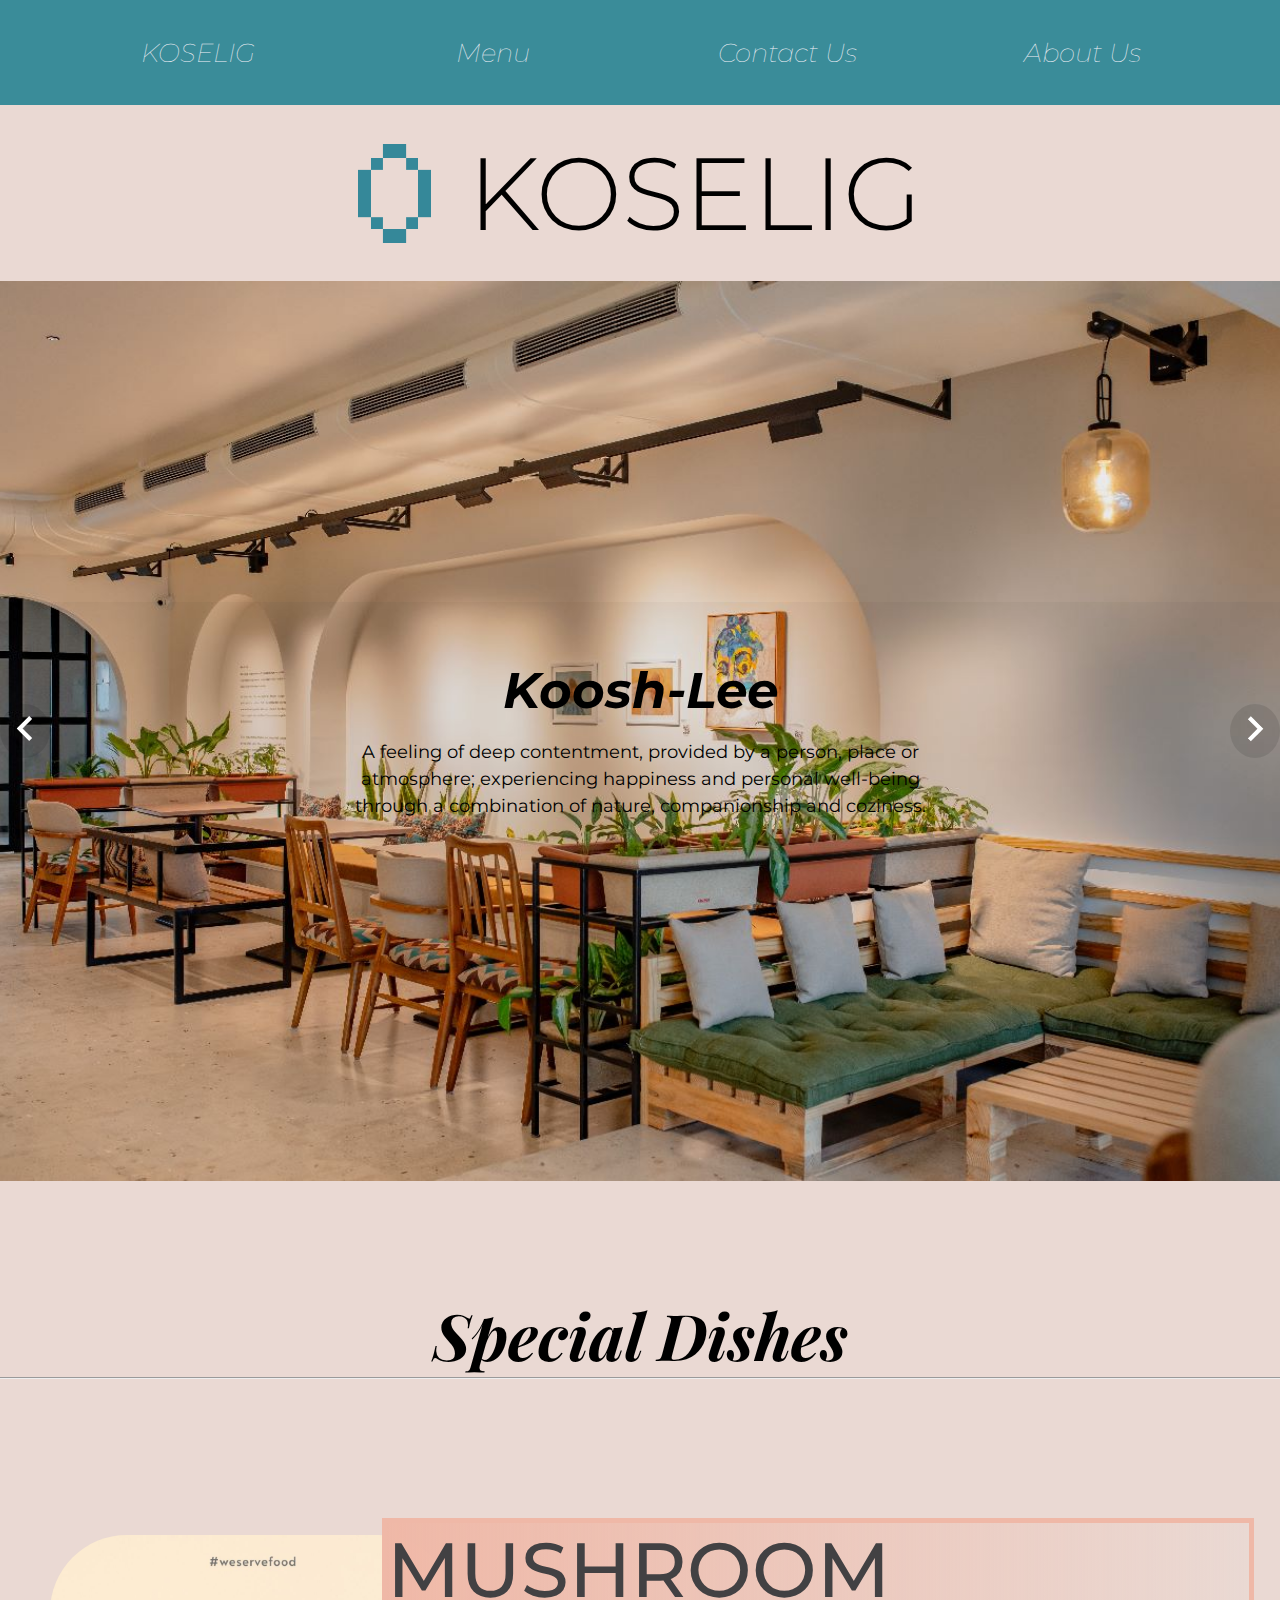
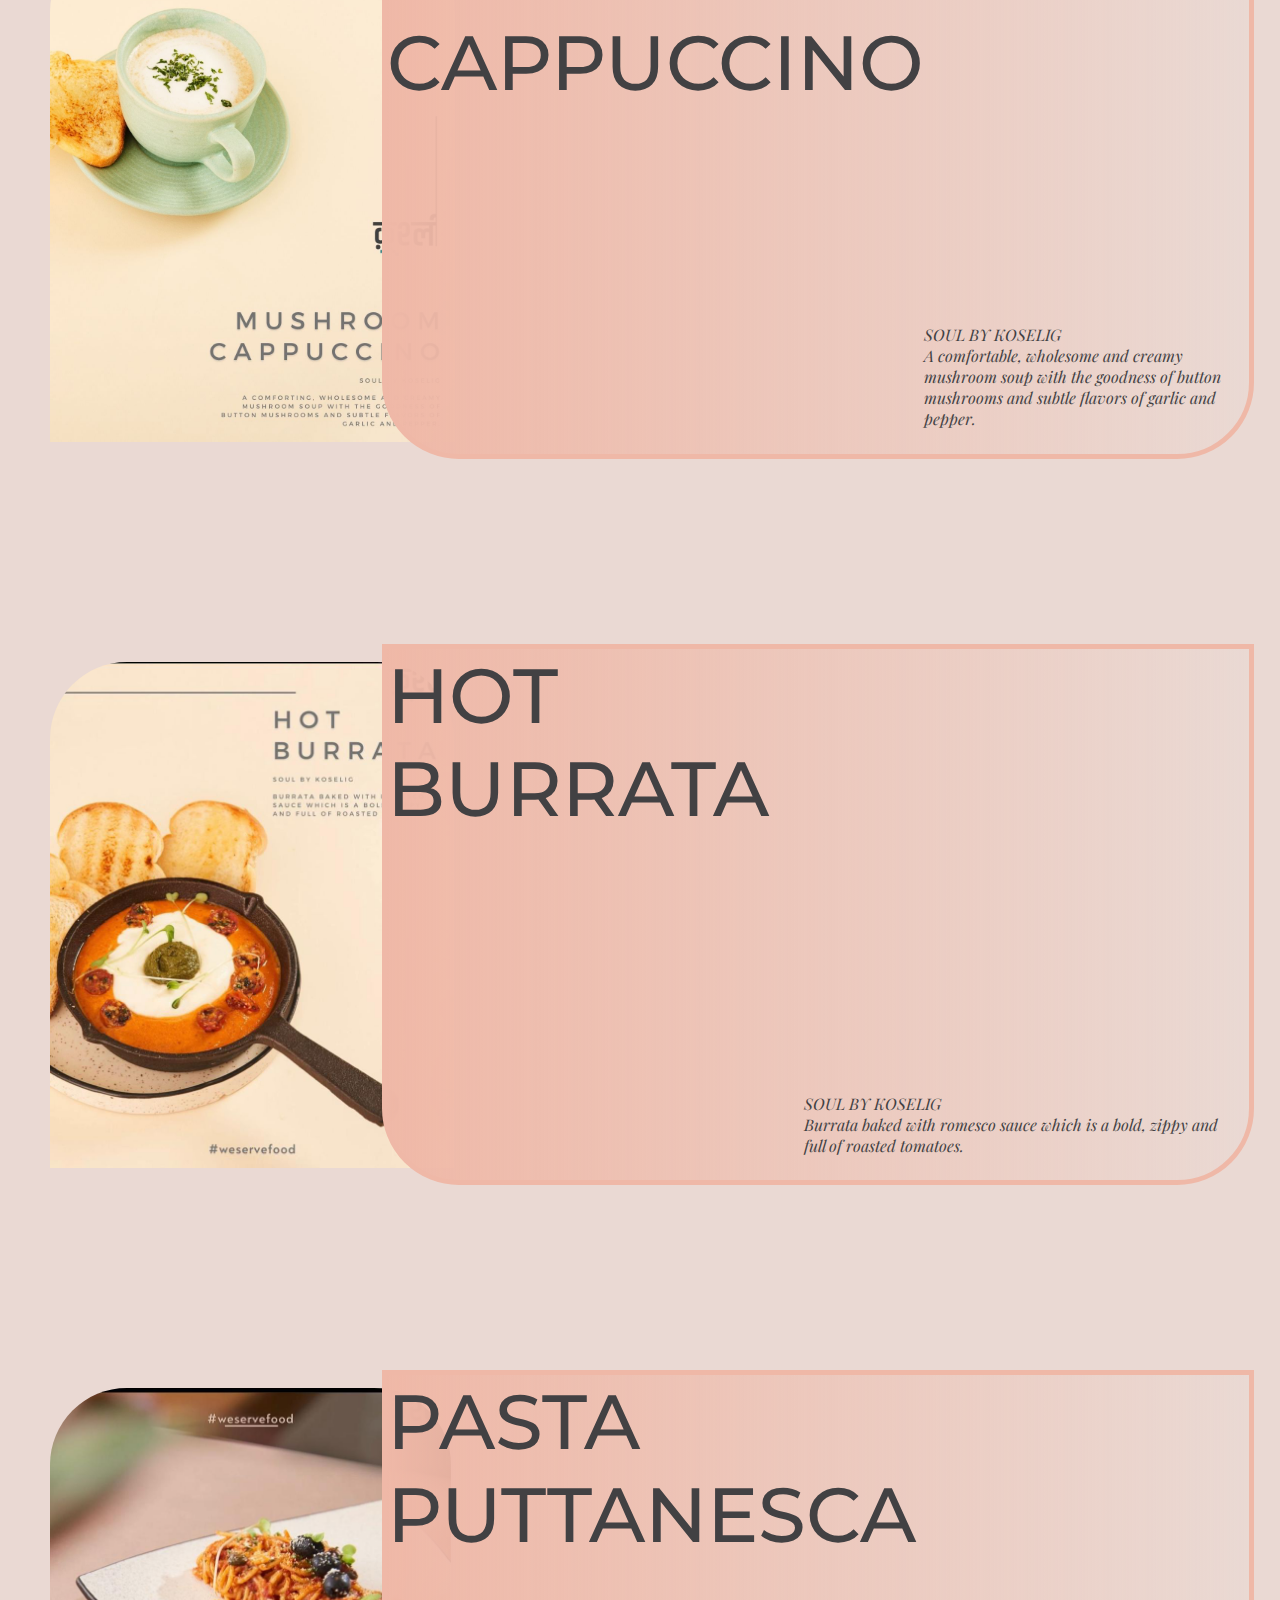
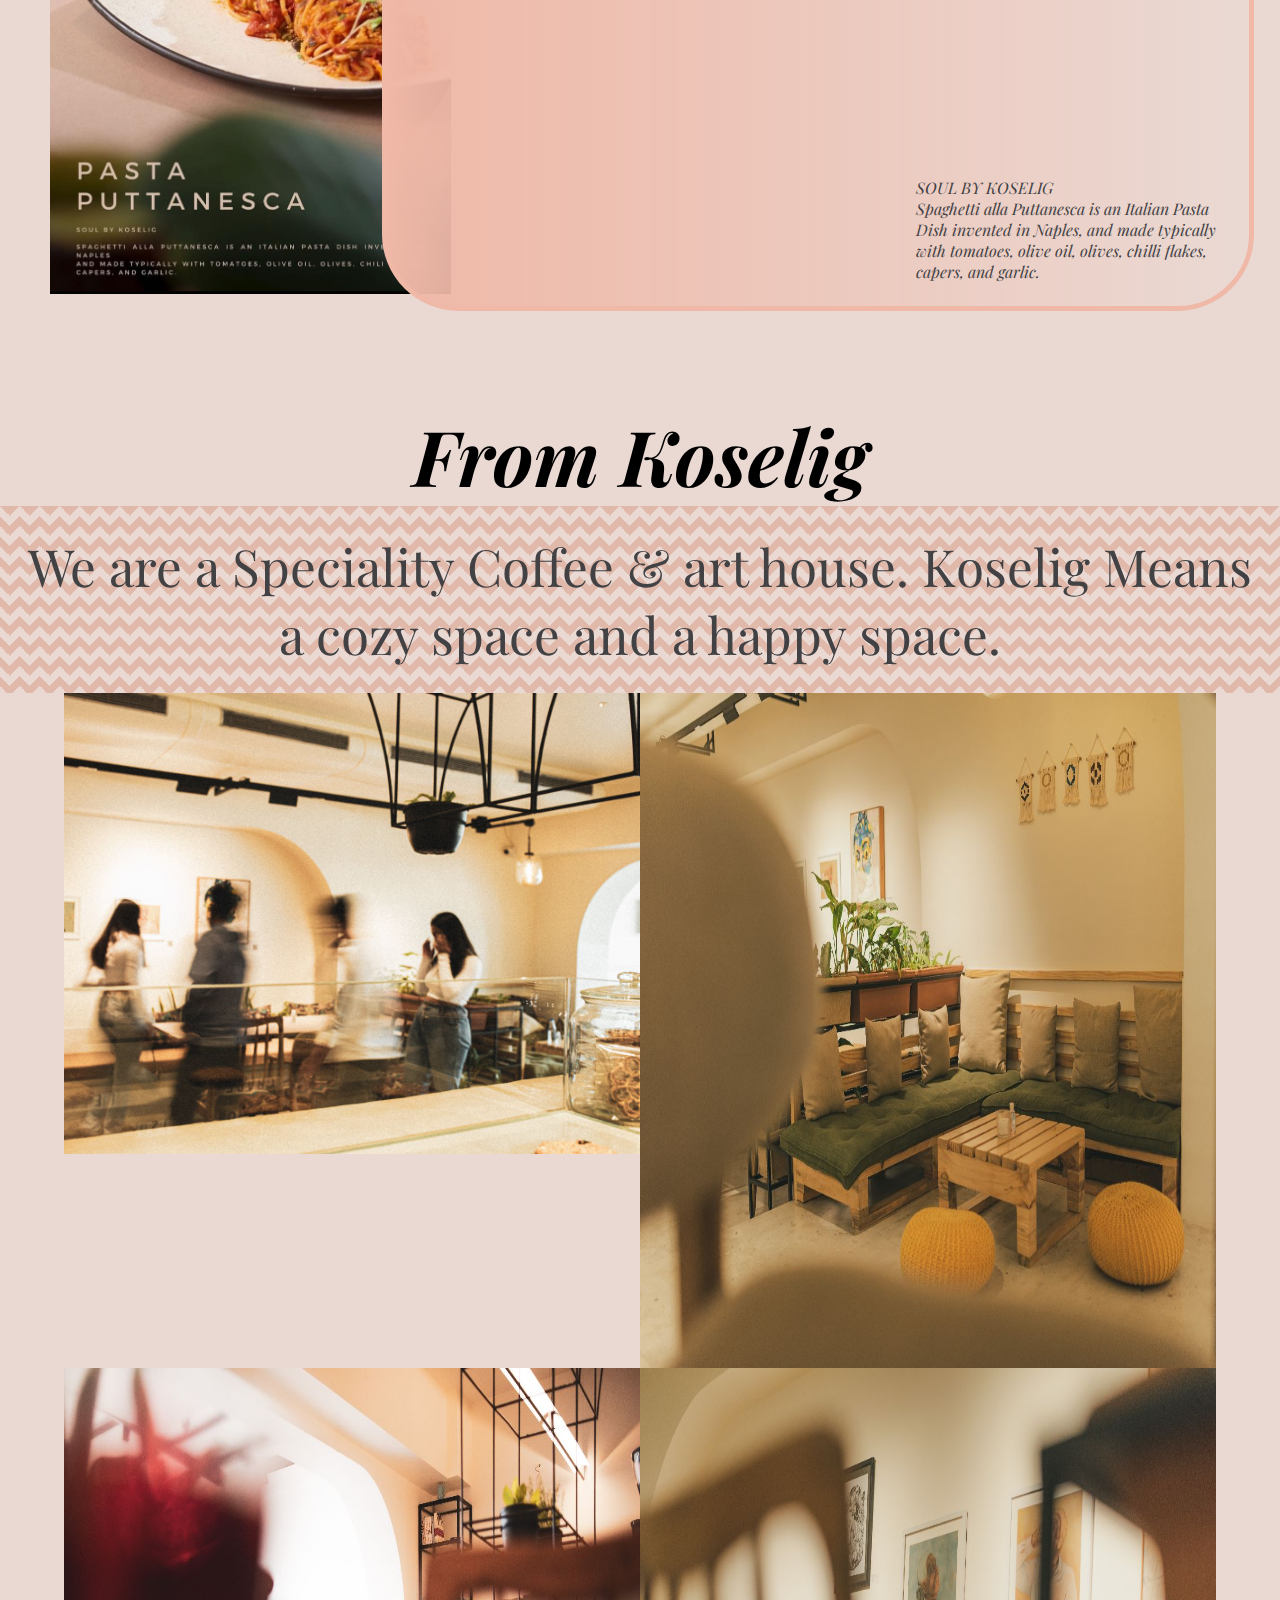
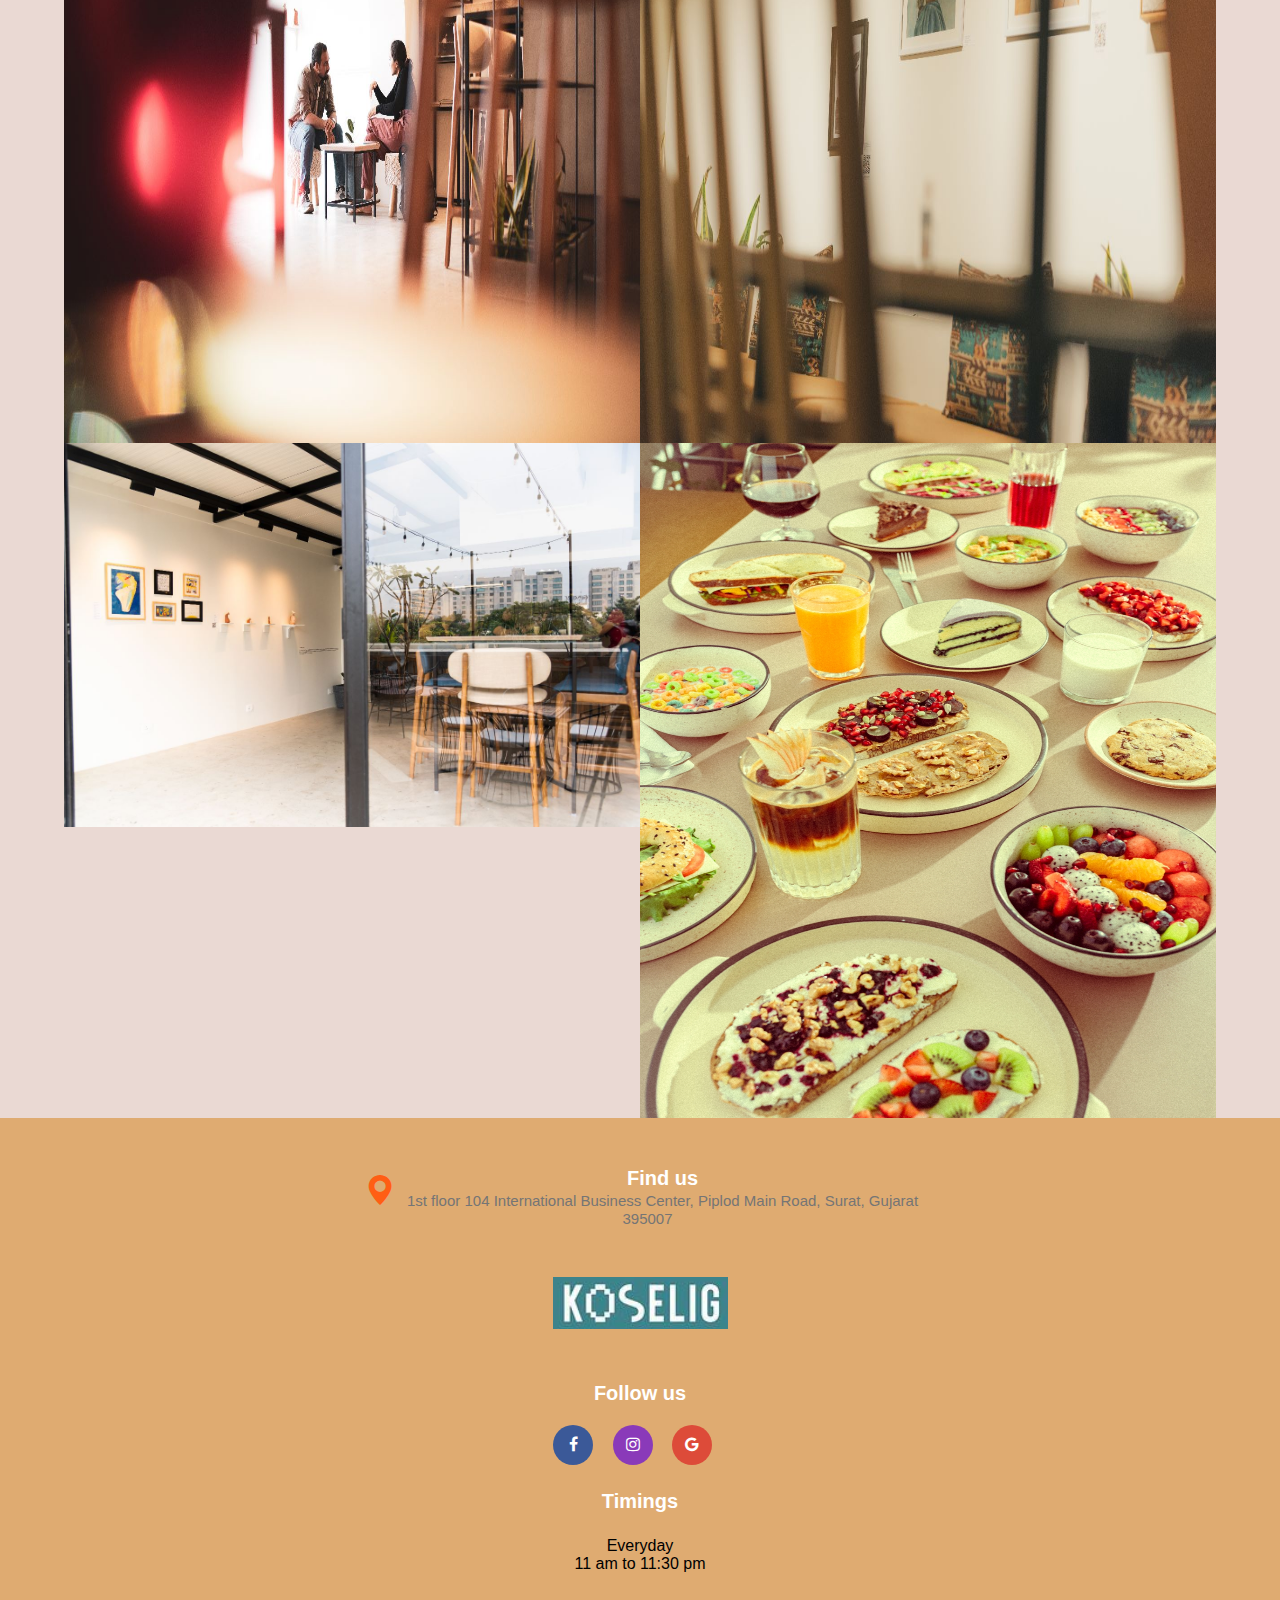
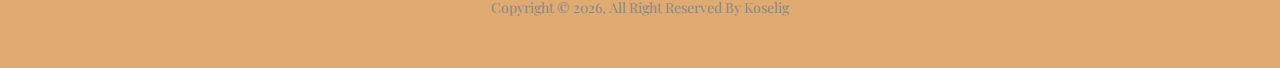
<file: index.html>
<!DOCTYPE html>
<html lang="en">
<head>
    <meta charset="UTF-8">
    <meta http-equiv="X-UA-Compatible" content="IE=edge">
    <meta name="viewport" content="width=device-width, initial-scale=1.0">
    <title>KOSELIG</title>
    <link rel="stylesheet" href="https://cdn.jsdelivr.net/npm/bootstrap-icons@1.10.3/font/bootstrap-icons.css">
    <link rel="stylesheet" href="https://cdnjs.cloudflare.com/ajax/libs/font-awesome/4.7.0/css/font-awesome.min.css">
    <link rel="stylesheet" href="css/st.css">
    <link rel="stylesheet" href="css/stylish.css">
    <link rel="stylesheet" href="css/focus.css">
    <link rel="stylesheet" href="css/door-style.css">
    <link rel="stylesheet" href="css/footer.css">
    <link rel="preconnect" href="https://fonts.googleapis.com">
    <link rel="preconnect" href="https://fonts.gstatic.com" crossorigin>
    <link href="https://fonts.googleapis.com/css2?family=Playfair+Display:ital,wght@0,400;0,600;1,400;1,600&display=swap" rel="stylesheet">
    <!-- <link rel="preconnect" href="https://fonts.googleapis.com">
    <link rel="preconnect" href="https://fonts.gstatic.com" crossorigin>
    <link href="https://fonts.googleapis.com/css2?family=Oswald:wght@200;300;400;500&display=swap" rel="stylesheet"> -->
    <link rel="preconnect" href="https://fonts.googleapis.com">
<link rel="preconnect" href="https://fonts.gstatic.com" crossorigin>
<link href="https://fonts.googleapis.com/css2?family=Montserrat:ital,wght@0,300;0,400;0,500;0,700;1,300;1,500;1,600&display=swap" rel="stylesheet">
</head>
<body>
    <div class="nav-bar">
            <!-- <h2>Navigation</h2> -->
            <!-- <p>
                Quisque elementum lacinia sem quis tempus. Aenean ultrices lacus nec neque malesuada iaculis. Praesent tincidunt mi sed enim egestas, sit amet facilisis tortor tempor. Quisque euismod ipsum eget erat vulputate dapibus. Morbi vel metus vel orci pellentesque commodo. Nulla facilisi.
            </p> -->
            <div class="nav-small">
                <svg onClick="myFunction()" xmlns="http://www.w3.org/2000/svg" fill="currentColor" viewBox="0 0 24 24" stroke-width="1.5" stroke="currentColor" class="w-6 h-6">
                    <path stroke-linecap="round" stroke-linejoin="round" d="M3.75 6.75h16.5M3.75 12h16.5m-16.5 5.25h16.5" />
                </svg>              
            </div>
            <div class="nav-big" id="nav-big">
            <div class="button">
                <a href="index.html">
                    KOSELIG
                </a>
            </div>
            <div class="button">
                <a href="menu.html">
                    Menu
                </a>
            </div>
            <div class="button">
                <a href="contact.html">
                    Contact Us
                </a>
            </div>
            <div class="button">
                <a href="about.html">
                    About Us
                </a>
            </div>
            </div>
   </div>
   <div class="header">
    <img src="img/Koselig.png" alt="koselig-logo">
    <h1>KOSELIG</h1>
    <!-- <p>
        Quisque elementum lacinia sem quis tempus. Aenean ultrices lacus nec neque malesuada iaculis. Praesent tincidunt mi sed enim egestas, sit amet facilisis tortor tempor. Quisque euismod ipsum eget erat vulputate dapibus. Morbi vel metus vel orci pellentesque commodo. Nulla facilisi.
    </p> -->
</div>
    <div class="main">
        <div class="container">
            <div class="arrow l" onclick="prev()">
                <img src="img/l.png" alt="l">
            </div>
            <div class="slide slide-1">
                 <div class="caption">
                     <h3>Koosh-Lee</h3>
                     <p>A feeling of deep contentment, provided by a person, place or atmosphere; experiencing
                        happiness and personal well-being through a combination of nature, companionship and
                        coziness.</p>
                 </div>
            </div>
            <div class="slide slide-2">
                <div class="caption">
                    <h3>Soul by koselig</h3>
                    <p>Emotional or intellectual energy or intensity, especially as revealed in a work of art or an
                        artistic performance.</p>
                </div>
           </div>
           <div class="slide slide-3">
                <div class="caption">
                    <h3>Sicilian Pizza</h3>
                    <p>Sicilian pizza is pizza prepared in a manner that originated in Sicily, Italy.
                        Sicilian pizza is thick, crusted and rectangular.</p>
                </div>
           </div>
           <div class="slide slide-3">
                <div class="caption">
                    <h3>Sicilian Pizza</h3>
                    <p>Sicilian pizza is pizza prepared in a manner that originated in Sicily, Italy.
                        Sicilian pizza is thick, crusted and rectangular.</p>
                </div>
           </div>
           <div class="slide slide-4">
                <div class="caption">
                </div>
            </div>
            <div class="slide slide-5">
                <div class="caption">
                </div>
            </div>
            <div class="slide slide-6">
                <div class="caption">
                </div>
            </div>
           <div class="arrow r" onclick="next()">
                <img src="img/r.png" alt="r">
            </div>
        </div>
        <div class="focus">
            <div class="head">
                <h2>Special Dishes</h2>
                <hr width="100%">
            </div>
            <div class="card">
                <div class="pic">
                    <!-- <div class="text">Mushroom</div> -->
                    <img src="img/Mushroom cappuccino.jpg" class="image">
                </div>
                <div class="desc">
                    <h2>MUSHROOM CAPPUCCINO</h2>
                    <p> SOUL BY KOSELIG <br>
                        A comfortable, wholesome and creamy mushroom soup with the goodness of button mushrooms and subtle flavors of garlic and pepper.</p>
                </div>
            </div>
            <div class="card">
                <div class="pic">
                    <!-- <div class="text">Mushroom</div> -->
                    <img src="img/burrata.jpeg" class="image">
                </div>
                <div class="desc">
                    <h2>HOT BURRATA</h2>
                    <p>SOUL BY KOSELIG <br>
                        Burrata baked with romesco sauce which is a bold, zippy and full of roasted tomatoes.</p>
                </div>
            </div>
            <div class="card">
                <div class="pic">
                    <!-- <div class="text">Mushroom</div> -->
                    <img src="img/pasta.jpeg" class="image">
                </div>
                <div class="desc">
                    <h2>PASTA PUTTANESCA</h2>
                    <p>SOUL BY KOSELIG<br>
                        Spaghetti alla Puttanesca is an Italian Pasta Dish invented in Naples, and made typically with tomatoes, olive oil, olives, chilli flakes, capers, and garlic.</p>
                </div>
            </div>
        </div>
        <div class="photo-grid">
            <div class="saying">
                <h2>From Koselig</h2>
                <p>We are a Speciality Coffee & art house. Koselig Means a cozy space and a happy space.</p>
            </div>
            <div class="parent">
                <div class="image-1 one">
                    <img src="images/one-1.jpg" alt="image">
                </div>
                <div class="image-1 two">
                    <img src="images/two-1.jpg" alt="image">
                </div>
                <div class="image-1 three">
                    <img src="images/six-1.jpg" alt="image">
                </div>
                <div class="image-1 four">
                    <img src="images/four-1.jpg" alt="image">
                </div>
                <div class="image-1 five">
                    <img src="images/three-1.jpg" alt="image">
                </div>
                <div class="image-1 six">
                    <img src="images/food.jpeg" alt="image" style=" width:854px; height: 500 px;">
                </div>
                
            </div>
        </div>
           

    </div>
    <footer class="footer-section">
        <div class="container1">
            <div class="footer-content pt-5 pb-5">
                <div class="row">
                  <div class="col-xl-4 col-md-4 mb-30">
                        <div class="single-cta">
                            <div class="cta-text">
                                
                                <a href="https://goo.gl/maps/jq9yvRLLxiUmx4EH7" target="_blank"><h4><br><i class="bi bi-geo-alt-fill"></i>Find us</h4></a>
                                <span>1st floor 104 International Business Center, Piplod Main Road, Surat, Gujarat 395007</span>
                            </div>
                        </div>
                    </div>
                    <div class="col-xl-4 col-lg-4 mb-50">
                        <div class="footer-widget">
                            <div class="footer-logo">
                                <a href="index.html"><img src="static/logo.png" class="img-fluid" alt="logo"></a>
                          </div>
                            <div class="footer-social-icon">
                                <span>Follow us</span>
                                <a href="https://m.facebook.com/koseligsurat/" target="_blank"><i class="fa fa-facebook facebook-bg"></i></a>
                                <a href="https://www.instagram.com/koseligcoffee/" target="_blank"><i class="fa fa-instagram instagram-bg"></i></a>
                                <a href="https://tinyurl.com/5n7pu974" target="_blank"><i class="fa fa-google google-bg"></i></a>
                                <div class="col-xl-4 col-lg-4 col-md-6 mb-30">
                                    <div class="footer-widget">
                                        <div class="footer-widget-heading">
                                            <h3>Timings</h3>
                                              Everyday<br>
                                              11 am to 11:30 pm
                                        </div>
                                    </div>
                                </div>
                            </div>
                        </div>
                    </div>
                </div>
            </div>
        </div>
        <div class="copyright-area">
            <div class="container1">
                <div class="row">
                    <div class="col-xl-6 col-lg-6 text-center text-lg-left">
                        <div class="copyright-text">
                            <p>Copyright &copy; <script type="text/javascript">var year = new Date();document.write(year.getFullYear());</script>, All Right Reserved By Koselig</p>
                        </div>
                    </div>
                    <!-- <div class="col-xl-6 col-lg-6 d-none d-lg-block text-right">
                        <div class="footer-menu">
                            <ul>
                                <li><a href="#">Home</a></li>
                                <li><a href="#">Menu</a></li>
                                <li><a href="#">About</a></li>
                                <li><a href="#">Contact</a></li>
                            </ul>
                        </div>
                    </div> -->
                </div>
            </div>
        </div>
    </footer>
    <script>
        function myFunction() {
            // console.log('clicked');
            let navBig = document.getElementById('nav-big');
            // console.log(navBig);
            if(navBig.style.display === "" || navBig.style.display === "none")
            {
                // console.log('yes');
                navBig.style.display = "block";
            }
            else
            {
                // console.log('no');
                navBig.style.display = "none";
            }
            // console.log(navBig.style);
        }

        let slide = document.querySelectorAll('.slide');
        var current = 0;

        function cls(){
            for(let i = 0; i < slide.length; i++){
                  slide[i].style.display = 'none';
            }
        }

        function next(){
            cls();
            if(current === slide.length-1) current = -1;
            current++;

            slide[current].style.display = 'block';
            slide[current].style.opacity = 0.4;

            var x = 0.4;
            var intX = setInterval(function(){
                x+=0.1;
                slide[current].style.opacity = x;
                if(x >= 1) {
                    clearInterval(intX);
                    x = 0.4;
                }
            }, 100);

        }
        

        function prev(){
            cls();
            if(current === 0) current = slide.length;
            current--;

            slide[current].style.display = 'block';
            slide[current].style.opacity = 0.4;

            var x = 0.4;
            var intX = setInterval(function(){
                x+=0.1;
                slide[current].style.opacity = x;
                if(x >= 1) {
                    clearInterval(intX);
                    x = 0.4;
                }
            }, 100);

        }

        function start(){
            cls();
            slide[current].style.display = 'block';
        }
        start();
    </script>
</body>
</html>
</file>
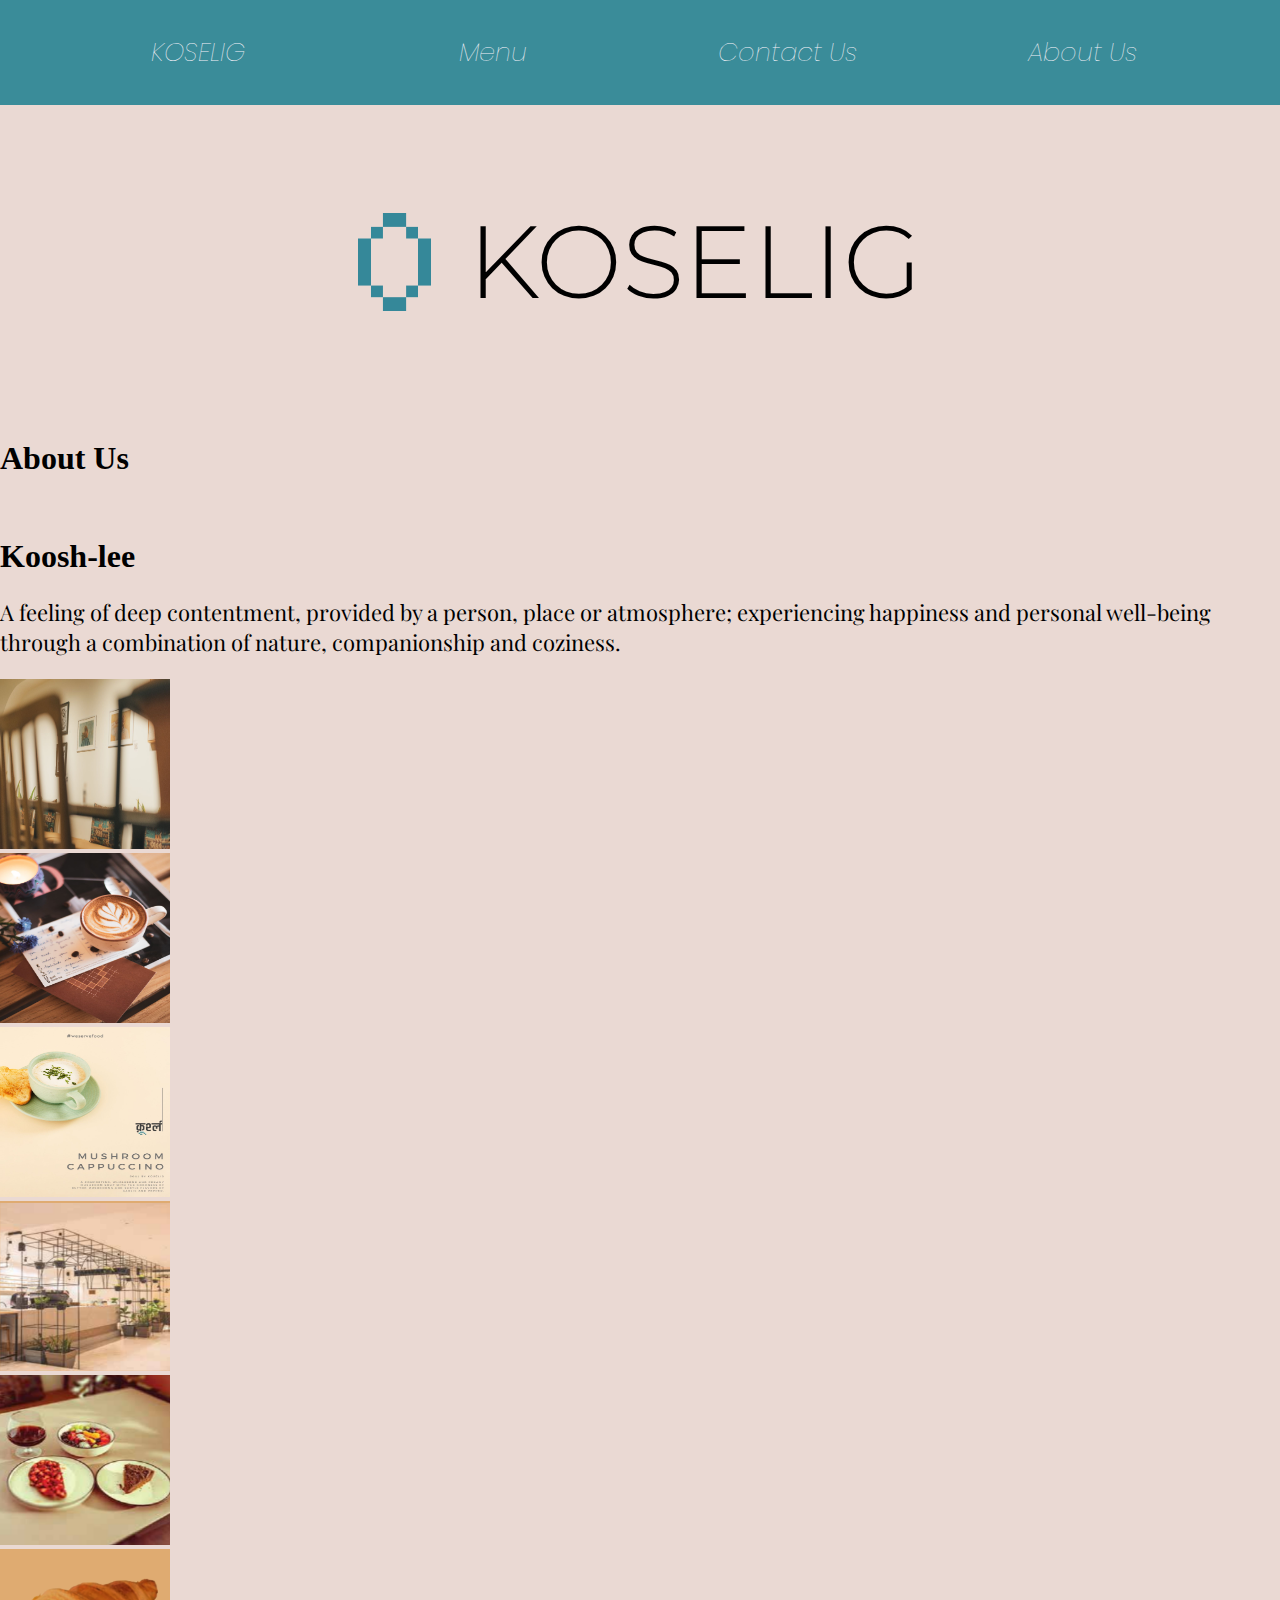
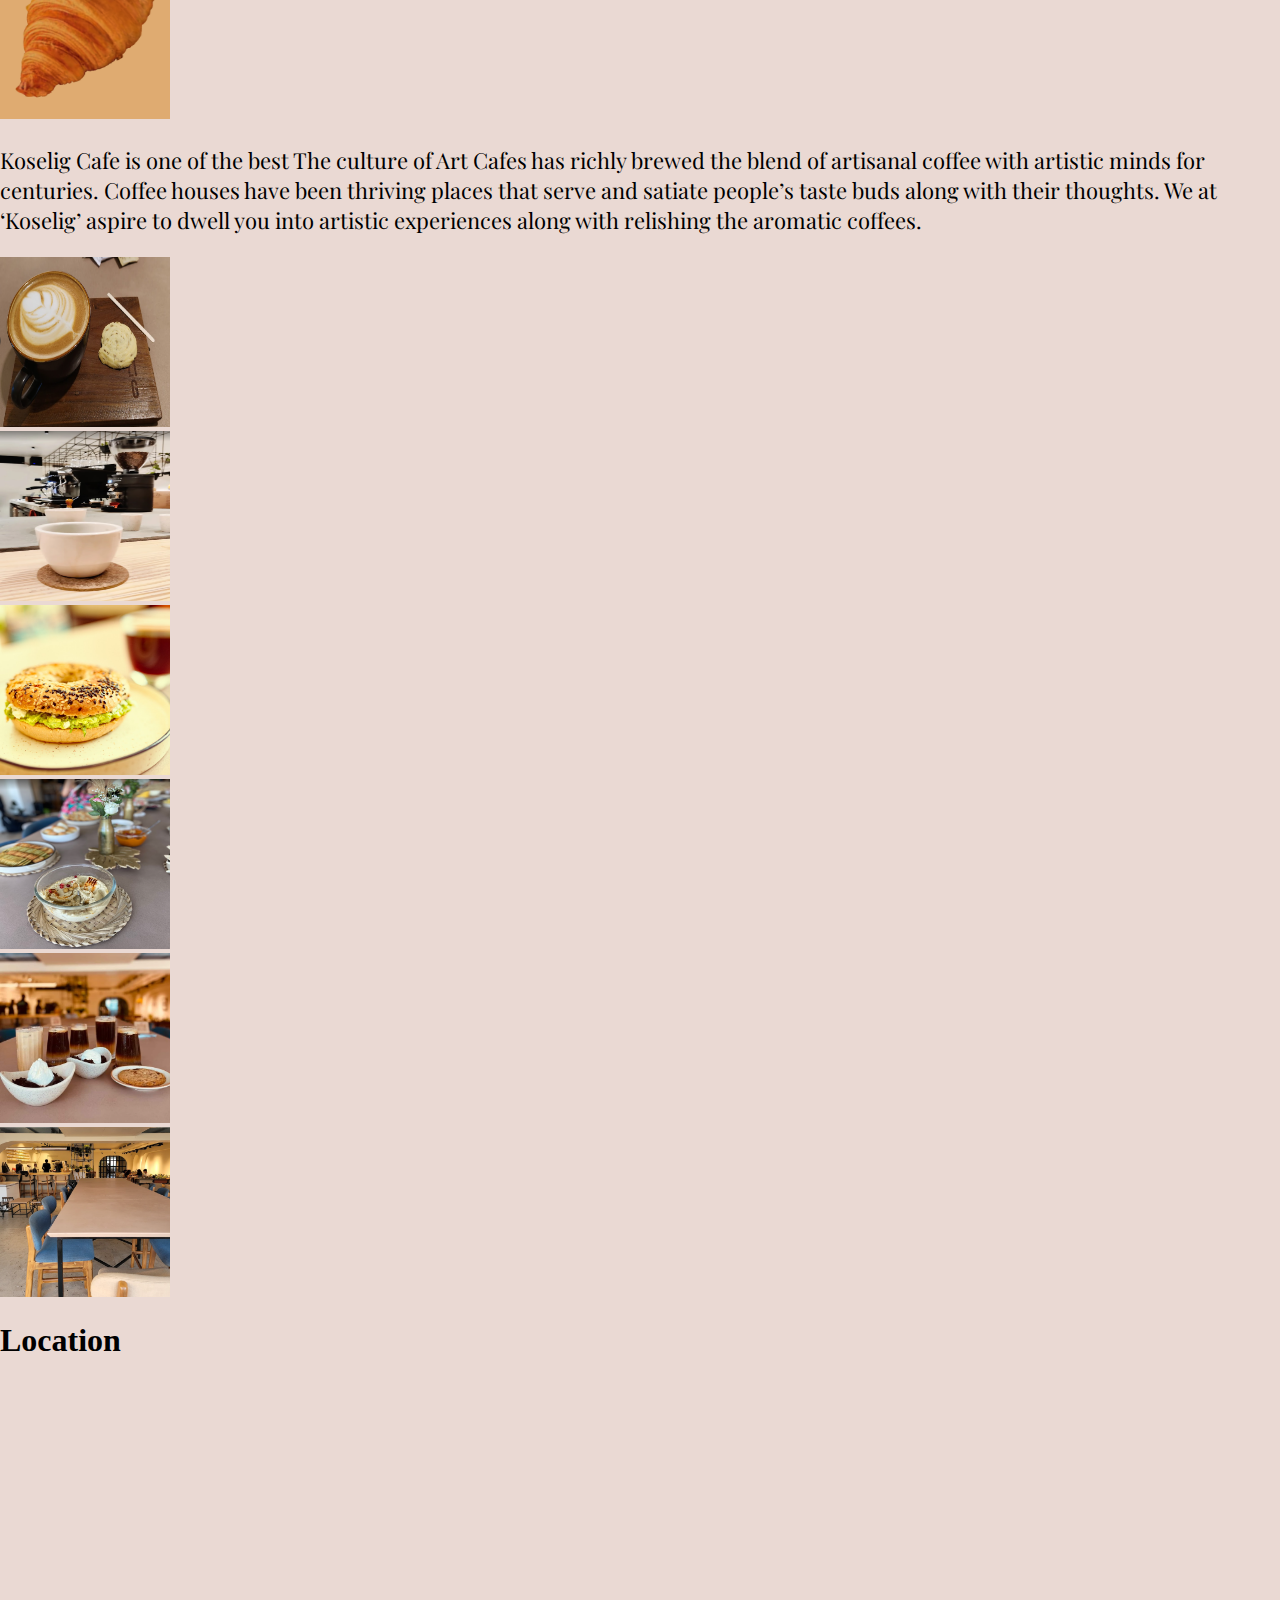
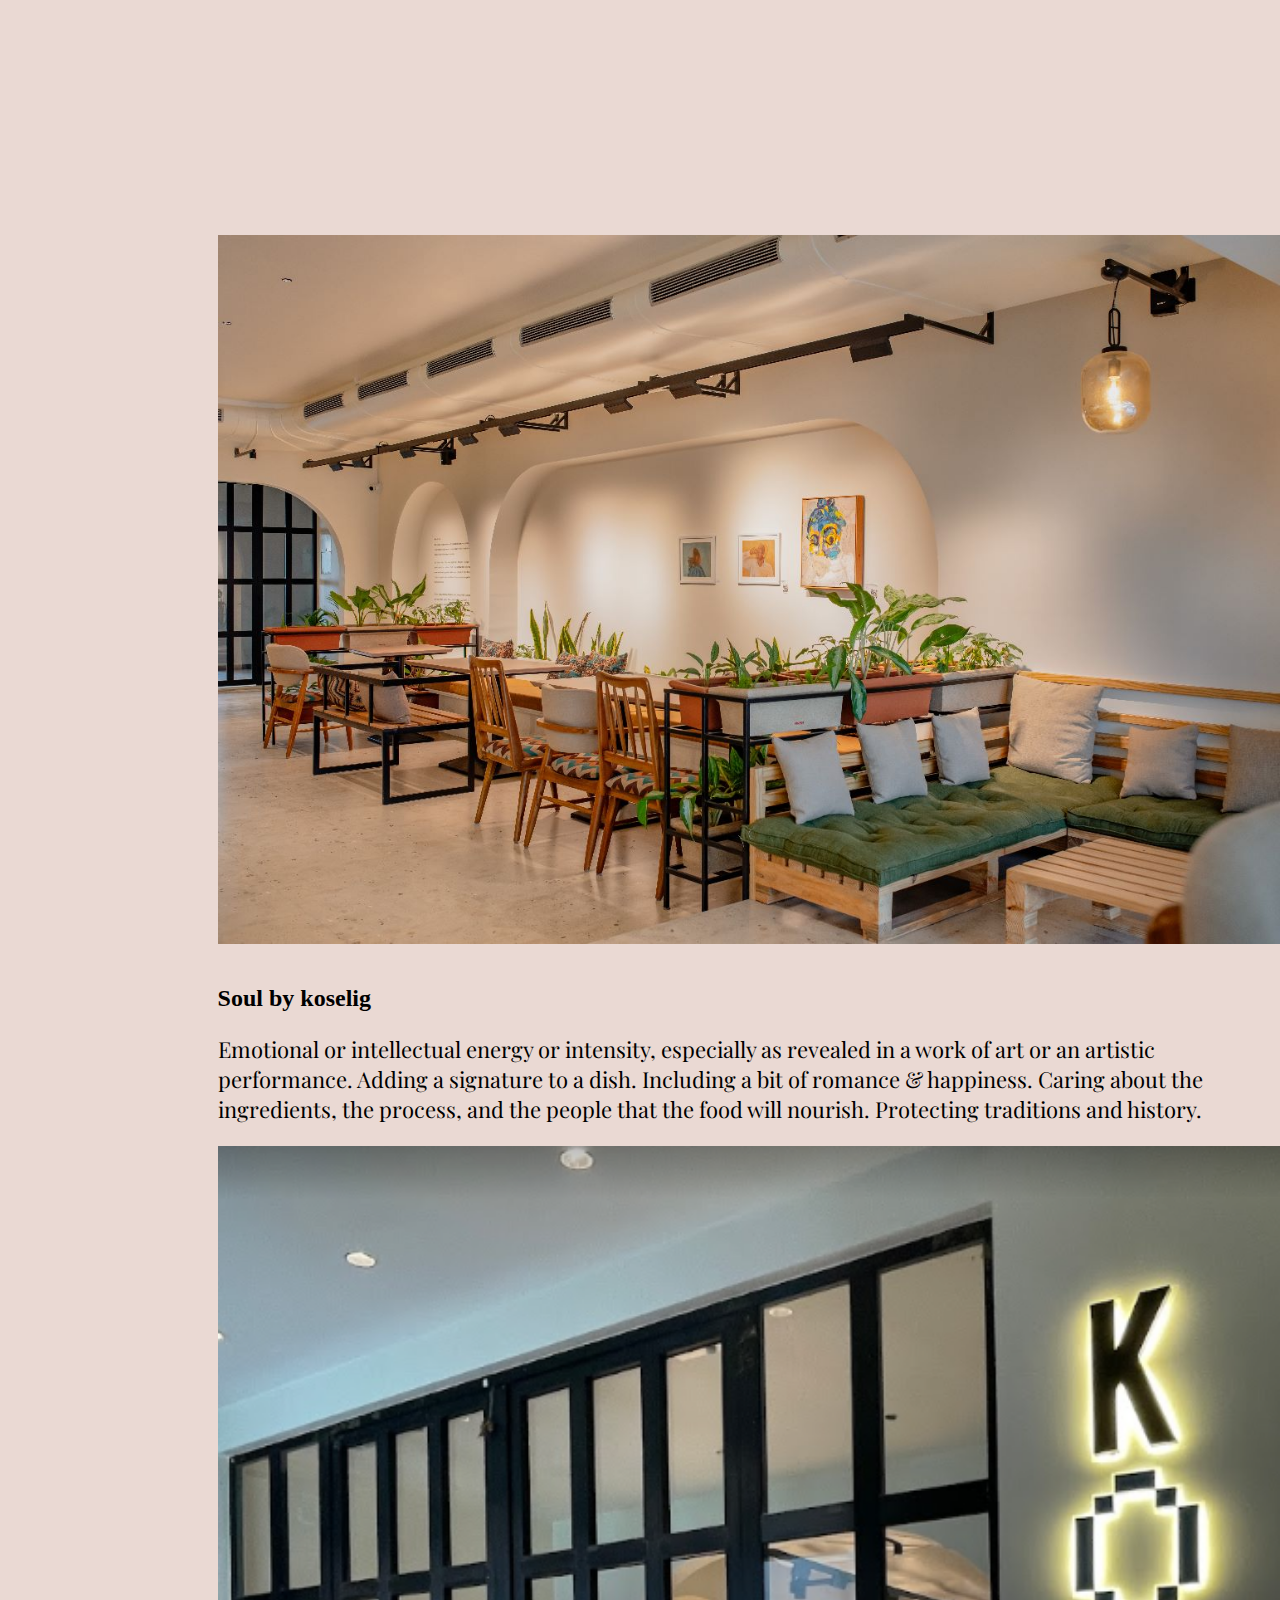
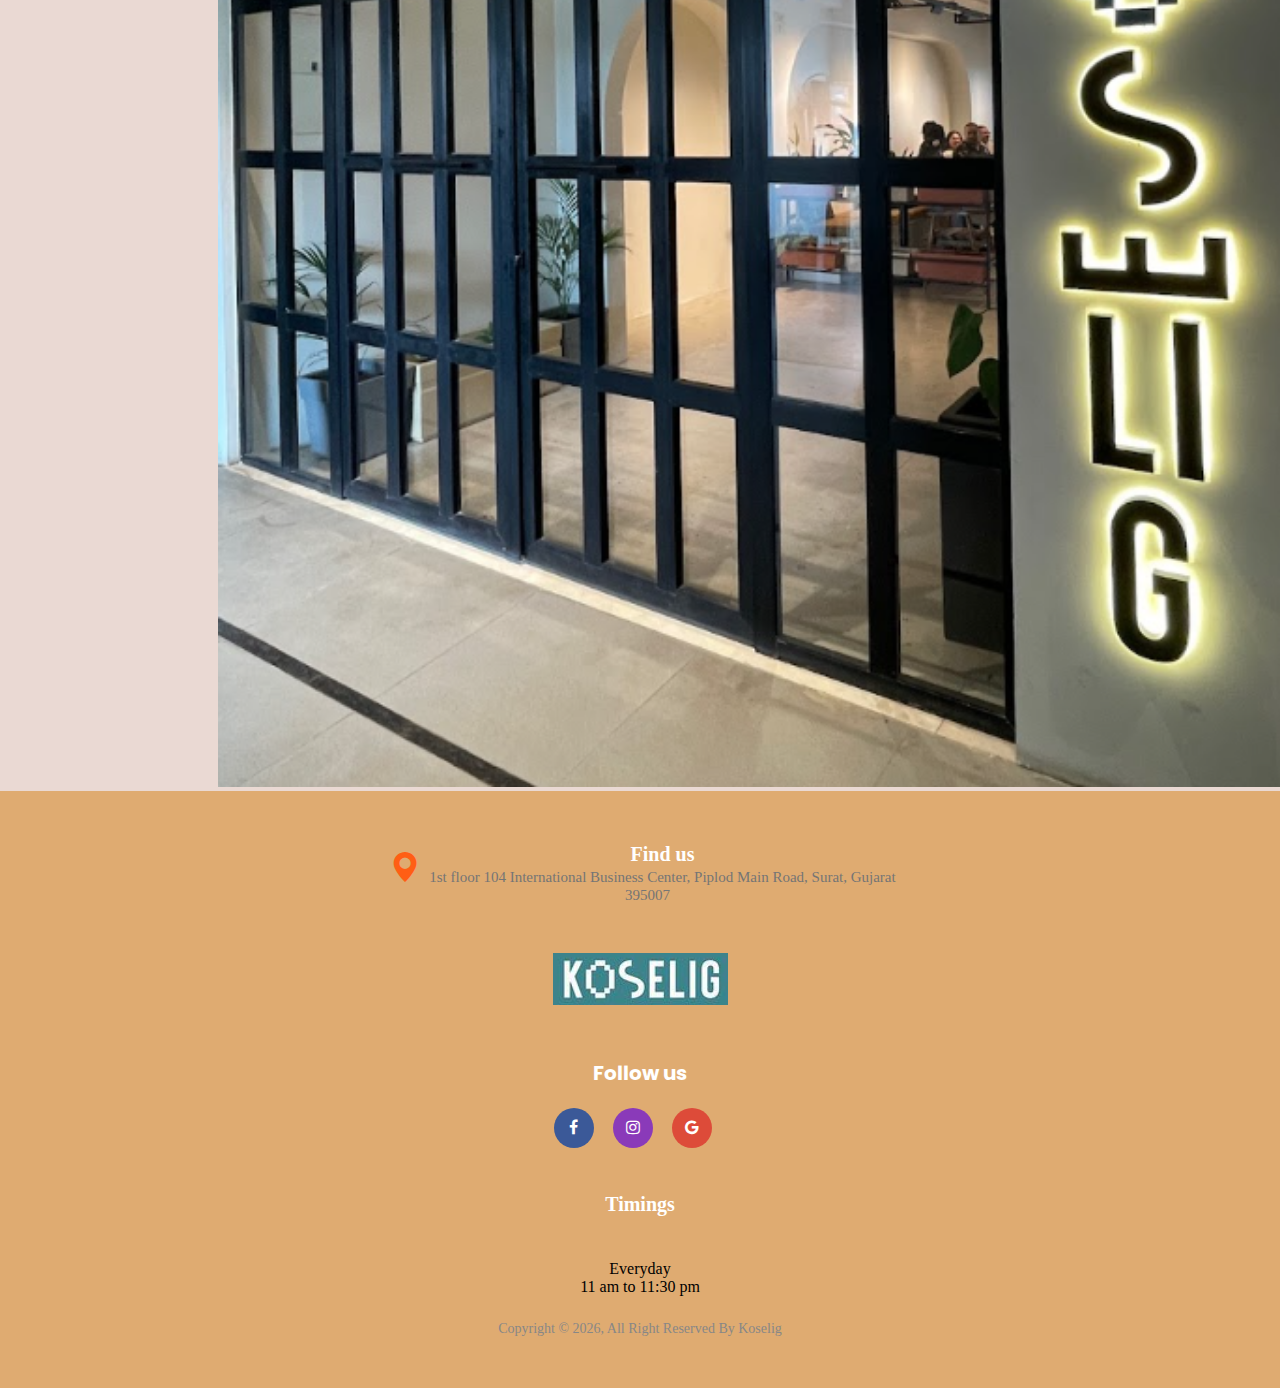
<file: about.html>
<!DOCTYPE html>
<html lang="en">
<head>
    <title>About Us</title>
    <link rel="stylesheet" href="css/about.css">
    <link rel="stylesheet" href="css/footer.css">
    <script src="about.js"></script>
    <link rel="stylesheet" href="https://fonts.googleapis.com/css?family=Sofia|Bungee|Aladin&effect=neon">
    <link href="https://cdn.jsdelivr.net/npm/bootstrap@5.3.0-alpha1/dist/css/bootstrap.min.css" rel="stylesheet" integrity="sha384-GLhlTQ8iRABdZLl6O3oVMWSktQOp6b7In1Zl3/Jr59b6EGGoI1aFkw7cmDA6j6gD" crossorigin="anonymous">
    <link href="https://fonts.googleapis.com/css2?family=Playfair+Display:ital,wght@0,400;0,600;1,400;1,600&display=swap" rel="stylesheet">
    <link rel="stylesheet" href="https://cdn.jsdelivr.net/npm/bootstrap-icons@1.10.3/font/bootstrap-icons.css">
    <link rel="stylesheet" href="https://cdnjs.cloudflare.com/ajax/libs/font-awesome/4.7.0/css/font-awesome.min.css">
    <link rel="preconnect" href="https://fonts.googleapis.com">
    <link rel="preconnect" href="https://fonts.gstatic.com" crossorigin>
    <link rel="preconnect" href="https://fonts.googleapis.com">
    <link rel="preconnect" href="https://fonts.gstatic.com" crossorigin>
    <link href="https://fonts.googleapis.com/css2?family=Montserrat:ital,wght@0,300;0,400;0,500;0,700;1,300;1,500;1,600&display=swap" rel="stylesheet">
</head>
<body>
    <div class="nav-bar">
        <!-- <h2>Navigation</h2> -->
        <!-- <p>
            Quisque elementum lacinia sem quis tempus. Aenean ultrices lacus nec neque malesuada iaculis. Praesent tincidunt mi sed enim egestas, sit amet facilisis tortor tempor. Quisque euismod ipsum eget erat vulputate dapibus. Morbi vel metus vel orci pellentesque commodo. Nulla facilisi.
        </p> -->
        <div class="nav-small">
            <svg onClick="myFunction()" xmlns="http://www.w3.org/2000/svg" fill="currentColor" viewBox="0 0 24 24" stroke-width="1.5" stroke="currentColor" class="w-6 h-6">
                <path stroke-linecap="round" stroke-linejoin="round" d="M3.75 6.75h16.5M3.75 12h16.5m-16.5 5.25h16.5" />
            </svg>              
        </div>
        <div class="nav-big" id="nav-big">
        <div class="button">
            <a href="index.html">
                KOSELIG
            </a>
        </div>
        <div class="button">
            <a href="menu.html">
                Menu
            </a>
        </div>
        <div class="button">
            <a href="contact.html">
                Contact Us
            </a>
        </div>
        <div class="button">
            <a href="about.html">
                About Us
            </a>
        </div>
        </div>
</div>
<div class="header">
<img src="static/Koselig.jpeg" alt="koselig-logo">
<h1>KOSELIG</h1>
<!-- <p>
    Quisque elementum lacinia sem quis tempus. Aenean ultrices lacus nec neque malesuada iaculis. Praesent tincidunt mi sed enim egestas, sit amet facilisis tortor tempor. Quisque euismod ipsum eget erat vulputate dapibus. Morbi vel metus vel orci pellentesque commodo. Nulla facilisi.
</p> -->
</div>
    <div class="about">
        <section class="section" id="about">
            <div class="container">
                <div class="row">
                    <div class="col-lg-6 col-md-6 col-xs-12">
                        <div class="left-text-content">
                            <div class="section-heading">
                                <h1 class="display-2"><b>About Us</b></h1>
                                <br>
                            </div>
                            <h1 class="font-effect">Koosh-lee</h1>
                            <p>A feeling of deep contentment, provided by a person, place or atmosphere; experiencing
                                happiness and personal well-being through a combination of nature, companionship and
                                coziness.</p>
                                
                            <div class="row">
                                <div class="col-4">
                                    <img class="smallimg" src="./static/IMG-20221230-WA0011.jpg" alt="error 404">
                                </div>
                                <div class="col-4">
                                    <img class="smallimg" src="./static/IMG-20221230-WA0014.jpg" alt="error 404">
                                </div>
                                <div class="col-4">
                                    <img class="smallimg" src="./static/Mushroom cappuccino.jpg" alt="error 404">
                                </div>
                                <div class="col-4">
                                    <img class="smallimg" src="./static/img1.png" alt="error 404">
                                </div>
                                <div class="col-4">
                                    <img class="smallimg" src="./static/img2.png" alt="error 404">
                                </div>
                                <div class="col-4">
                                    <img class="smallimg" src="./static/img3.png" alt="error 404">
                                </div>
                                <p>Koselig Cafe is one of the best The culture of Art Cafes has richly brewed the blend of artisanal coffee with artistic minds  for centuries. Coffee houses have been thriving places that serve and satiate people’s taste  buds along with their thoughts. We at ‘Koselig’ aspire to dwell you into artistic experiences  along with relishing the aromatic coffees.</p>
                                <div class="col-4">
                                    <img class="smallimg" src="./static/img5.png" alt="error 404">
                                </div>
                                <div class="col-4">
                                    <img class="smallimg" src="./static/img6.png" alt="error 404">
                                </div>
                                <div class="col-4">
                                    <img class="smallimg" src="./static/img7.png" alt="error 404">
                                </div>
                                <div class="col-4">
                                    <img class="smallimg" src="./static/img8.png" alt="error 404">
                                </div>
                                <div class="col-4">
                                    <img class="smallimg" src="./static/img9.png" alt="error 404">
                                </div>
                                <div class="col-4">
                                    <img class="smallimg" src="./static/img10.png" alt="error 404">
                                </div>
                                <h1 class="font-effect">Location</h1>
                                <div id="map">
                                    <iframe src="https://www.google.com/maps/embed?pb=!1m14!1m8!1m3!1d14883.415727584264!2d72.7694097!3d21.1582105!3m2!1i1024!2i768!4f13.1!3m3!1m2!1s0x3be04d2c97517c05%3A0x7b5178f862c3f425!2sKoselig!5e0!3m2!1sen!2sin!4v1673613444701!5m2!1sen!2sin" width="600" height="450" style="border:0;" allowfullscreen="" loading="lazy" referrerpolicy="no-referrer-when-downgrade"></iframe>
                                    <!-- Hygge book (study of why people are much happier in Denmark and Scandinavian countries). Koselig is based on this idea -->
                                  </div>
                            </div>
                            
                        </div>
                    </div>
                    <div class="col-lg-6 col-md-6 col-xs-12">
                        <div class="right-content">
                            <div class="thumb">
                                <img class="bigimg " src="./static/IMG-20221230-WA0009.jpg" alt="error 404">
                            </div>
                            <br>
                            <h2 class="font-effect">Soul by koselig</h2>
                            <p>Emotional or intellectual energy or intensity, especially as revealed in a work of art or an
                                artistic performance.
                                Adding a signature to a dish. Including a bit of romance & happiness. Caring about the
                                ingredients, the process, and the people that the food will nourish. Protecting traditions
                                and history.</p>
                            <div class="thumb">
                                    <img class="bigimg " src="./static/img4.png" alt="error 404">
                            </div>
                            
                        </div>
                    </div>
                </div>
            </div>
    </div>
    <footer class="footer-section">
        <div class="container">
            <div class="footer-content pt-5 pb-5">
                <div class="row">
                  <div class="">
                        <div class="single-cta">
                            <div class="cta-text">
                                
                                <a href="https://goo.gl/maps/jq9yvRLLxiUmx4EH7" target="_blank"><h4><i class=" bi-geo-alt-fill"></i>Find us</h4></a>
                                <span>1st floor 104 International Business Center, Piplod Main Road, Surat, Gujarat 395007</span>
                            </div>
                        </div>
                    </div>
                    <div class="">
                        <div class="footer-widget">
                            <div class="footer-logo">
                                <a href="index.html"><img src="static/logo.png" class="img-fluid" alt="logo"></a>
                          </div>
                            <div class="footer-social-icon">
                                <span>Follow us</span>
                                <a href="https://m.facebook.com/koseligsurat/" target="_blank"><i class="fa fa-facebook facebook-bg"></i></a>
                                <a href="https://www.instagram.com/koseligcoffee/" target="_blank"><i class="fa fa-instagram instagram-bg"></i></a>
                                <a href="https://tinyurl.com/5n7pu974" target="_blank"><i class="fa fa-google google-bg"></i></a>
                                <div class="">
                                    <div class="footer-widget">
                                        <div class="footer-widget-heading">
                                            <h3>Timings</h3>
                                              Everyday<br>
                                              11 am to 11:30 pm
                                        </div>
                                    </div>
                                </div>
                            </div>
                        </div>
                    </div>
                </div>
            </div>
        </div>
        <div class="copyright-area">
            <div class="container1">
                <div class="row1">
                    <div class=" ">
                        <div class="copyright-text">
                            <p>Copyright &copy; <script type="text/javascript">var year = new Date();document.write(year.getFullYear());</script>, All Right Reserved By Koselig</p>
                        </div>
                    </div>
                    <!-- <div class="col-xl-6 col-lg-6 d-none d-lg-block text-right">
                        <div class="footer-menu">
                            <ul>
                                <li><a href="#">Home</a></li>
                                <li><a href="#">Menu</a></li>
                                <li><a href="#">About</a></li>
                                <li><a href="#">Contact</a></li>
                            </ul>
                        </div>
                    </div> -->
                </div>
            </div>
        </div>
    
    </footer>
    
    <!-- <div class="footer">
        <h2>This is the footer</h2>
        <p>
            Integer mollis eu neque rhoncus auctor. Nulla vitae feugiat metus. Suspendisse volutpat mollis tempor. Ut tempus lorem quis eros sagittis pretium. Curabitur pulvinar a neque eu volutpat. Vivamus malesuada vestibulum nisi ut laoreet. Vivamus semper, turpis nec porta tincidunt, odio eros venenatis ipsum, semper elementum quam nisi at quam. Donec ultricies neque a accumsan porta. Proin condimentum pretium tincidunt. Praesent vitae venenatis odio. Suspendisse ipsum arcu, pretium vitae ligula eget, finibus tristique sem. Suspendisse at dolor quis erat iaculis ultrices a et ipsum. Vivamus imperdiet dapibus nibh in venenatis. Donec sodales dictum nulla, nec pellentesque sem facilisis et.
        </p> 
        <div class="contact">
            Contact Us
        </div>
        <div class="address">
            <a href="https://l.instagram.com/?u=https%3A%2F%2Ftinyurl.com%2FKoseligCoffee&e=AT0IGsRP2GxQjw6mrg0qgw9FSxsXqZ6sMkJbqEXfGq2Ym-ThWSoSu0B-XCg31zuEdYqJNe5xOmSz_ihYOKNtjKgbFed3RPXo&s=1" target="_blank">1st Floor 104 International Business Center, Piplod Main Road, Surat, Gujarat 395007</a>
        </div>
        <div class="timings">
            Open 11 am to 11:30 pm, everyday.
        </div>
        <div class="social">
            <a href="https://www.instagram.com/koseligcoffee/?igshid=OGQ2MjdiOTE%3D" target="_blank">
            <svg xmlns="http://www.w3.org/2000/svg" data-name="Layer 1" viewBox="0 0 24 24"><path d="M17.34,5.46h0a1.2,1.2,0,1,0,1.2,1.2A1.2,1.2,0,0,0,17.34,5.46Zm4.6,2.42a7.59,7.59,0,0,0-.46-2.43,4.94,4.94,0,0,0-1.16-1.77,4.7,4.7,0,0,0-1.77-1.15,7.3,7.3,0,0,0-2.43-.47C15.06,2,14.72,2,12,2s-3.06,0-4.12.06a7.3,7.3,0,0,0-2.43.47A4.78,4.78,0,0,0,3.68,3.68,4.7,4.7,0,0,0,2.53,5.45a7.3,7.3,0,0,0-.47,2.43C2,8.94,2,9.28,2,12s0,3.06.06,4.12a7.3,7.3,0,0,0,.47,2.43,4.7,4.7,0,0,0,1.15,1.77,4.78,4.78,0,0,0,1.77,1.15,7.3,7.3,0,0,0,2.43.47C8.94,22,9.28,22,12,22s3.06,0,4.12-.06a7.3,7.3,0,0,0,2.43-.47,4.7,4.7,0,0,0,1.77-1.15,4.85,4.85,0,0,0,1.16-1.77,7.59,7.59,0,0,0,.46-2.43c0-1.06.06-1.4.06-4.12S22,8.94,21.94,7.88ZM20.14,16a5.61,5.61,0,0,1-.34,1.86,3.06,3.06,0,0,1-.75,1.15,3.19,3.19,0,0,1-1.15.75,5.61,5.61,0,0,1-1.86.34c-1,.05-1.37.06-4,.06s-3,0-4-.06A5.73,5.73,0,0,1,6.1,19.8,3.27,3.27,0,0,1,5,19.05a3,3,0,0,1-.74-1.15A5.54,5.54,0,0,1,3.86,16c0-1-.06-1.37-.06-4s0-3,.06-4A5.54,5.54,0,0,1,4.21,6.1,3,3,0,0,1,5,5,3.14,3.14,0,0,1,6.1,4.2,5.73,5.73,0,0,1,8,3.86c1,0,1.37-.06,4-.06s3,0,4,.06a5.61,5.61,0,0,1,1.86.34A3.06,3.06,0,0,1,19.05,5,3.06,3.06,0,0,1,19.8,6.1,5.61,5.61,0,0,1,20.14,8c.05,1,.06,1.37.06,4S20.19,15,20.14,16ZM12,6.87A5.13,5.13,0,1,0,17.14,12,5.12,5.12,0,0,0,12,6.87Zm0,8.46A3.33,3.33,0,1,1,15.33,12,3.33,3.33,0,0,1,12,15.33Z"/></svg>
            </a>
        </div>
        <div class="copyrights">
            KOSELIG COFFEE, made by Team Pandora Reboot©
        </div>
</div> -->


               

</body>
</html>
</file>
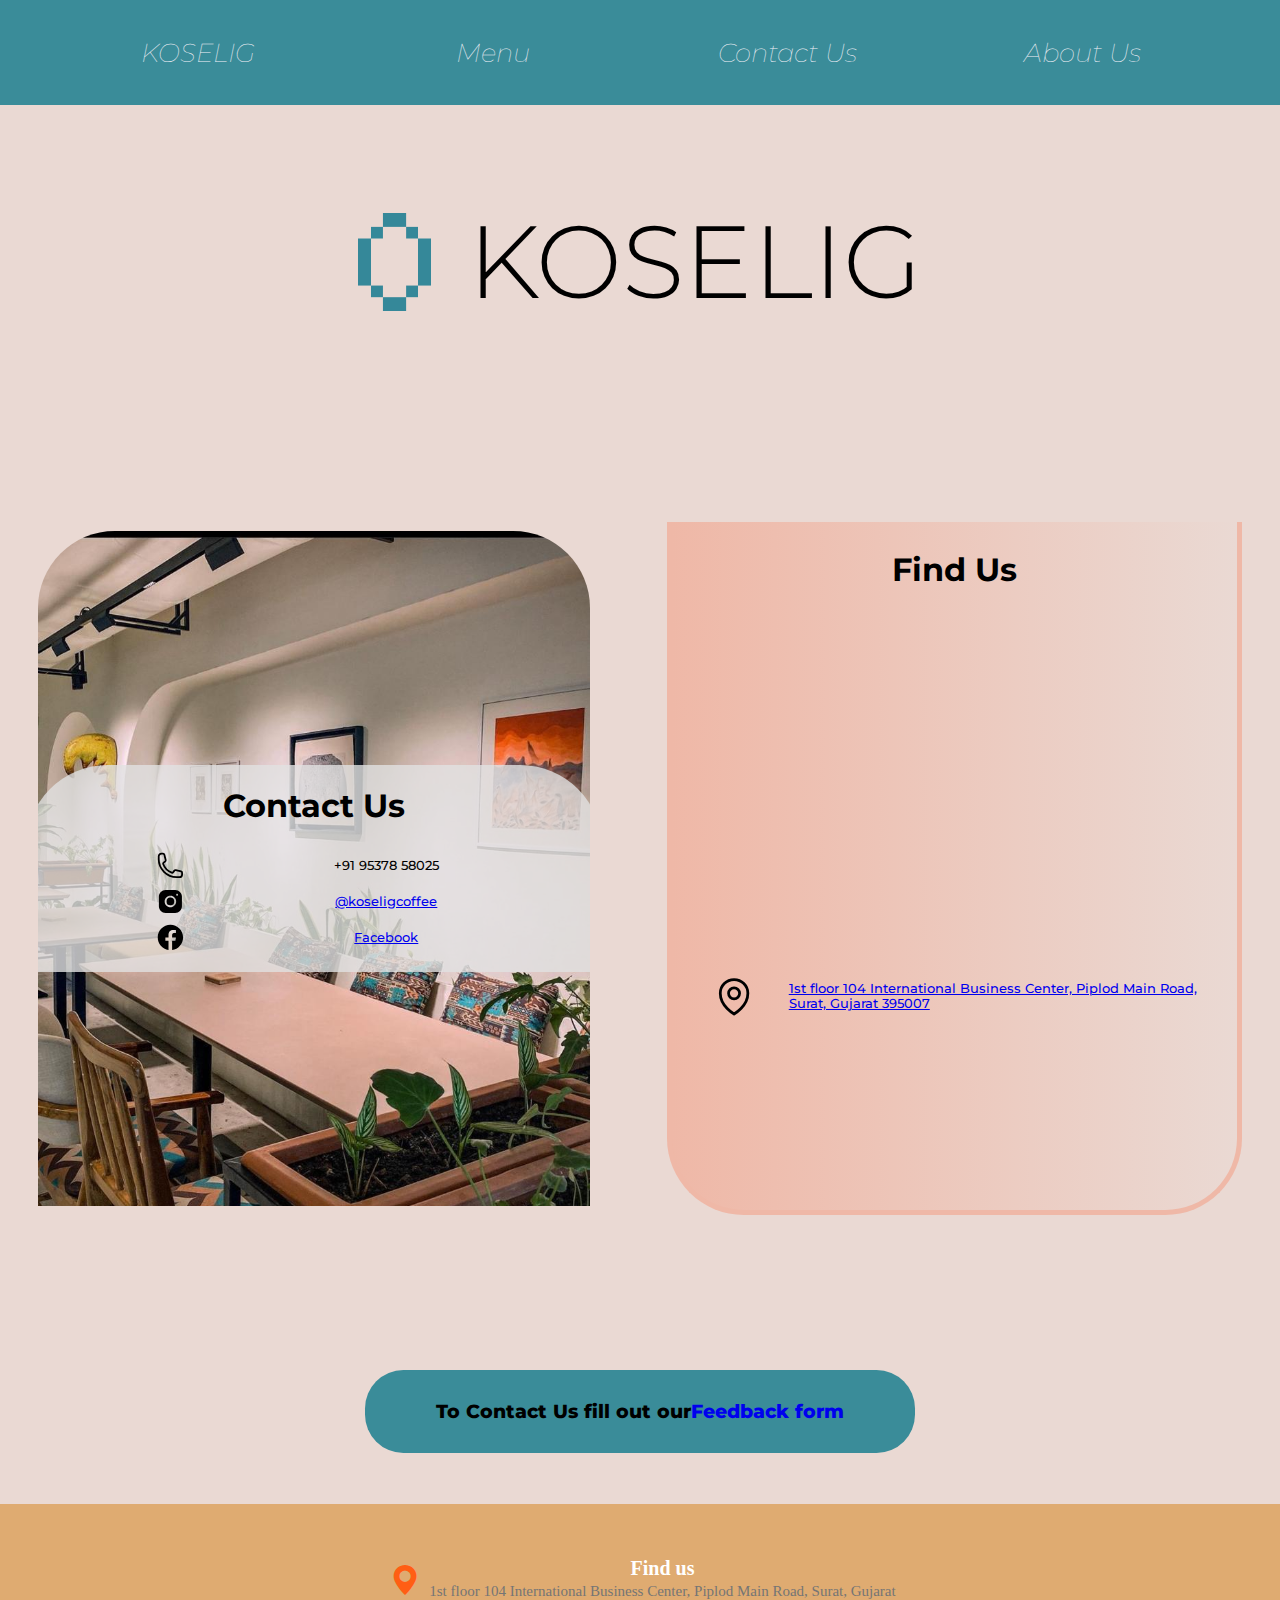
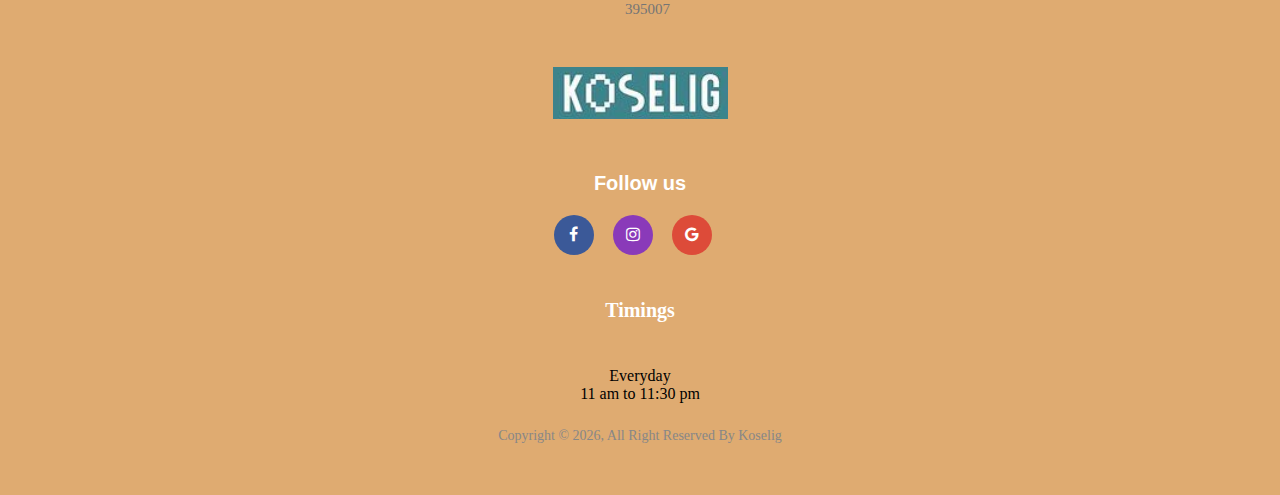
<file: contact.html>
<!DOCTYPE html>
<html lang="en">
<head>
    <meta charset="UTF-8">
    <meta http-equiv="X-UA-Compatible" content="IE=edge">
    <meta name="viewport" content="width=device-width, initial-scale=1.0">
    <title>Document</title>
    <link rel="stylesheet" href="css/stylescontact.css">
    <link rel="stylesheet" href="css/contact.css"> 
    <link rel="stylesheet" href="css/footer.css">   
    <link rel="preconnect" href="https://fonts.googleapis.com">
    <link rel="stylesheet" href="https://cdn.jsdelivr.net/npm/bootstrap-icons@1.10.3/font/bootstrap-icons.css">
    <link rel="stylesheet" href="https://cdnjs.cloudflare.com/ajax/libs/font-awesome/4.7.0/css/font-awesome.min.css">
    <link rel="preconnect" href="https://fonts.gstatic.com" crossorigin>
    <link href="https://fonts.googleapis.com/css2?family=Playfair+Display:ital,wght@0,400;0,600;1,400;1,600&display=swap" rel="stylesheet">
    <!-- <link rel="preconnect" href="https://fonts.googleapis.com">
    <link rel="preconnect" href="https://fonts.gstatic.com" crossorigin>
    <link href="https://fonts.googleapis.com/css2?family=Oswald:wght@200;300;400;500&display=swap" rel="stylesheet"> -->
    <link rel="preconnect" href="https://fonts.googleapis.com">
<link rel="preconnect" href="https://fonts.gstatic.com" crossorigin>
<link href="https://fonts.googleapis.com/css2?family=Montserrat:ital,wght@0,300;0,400;0,500;0,700;1,300;1,500;1,600&display=swap" rel="stylesheet">
</head>
<body>
    <div class="nav-bar">
            <!-- <h2>Navigation</h2> -->
            <!-- <p>
                Quisque elementum lacinia sem quis tempus. Aenean ultrices lacus nec neque malesuada iaculis. Praesent tincidunt mi sed enim egestas, sit amet facilisis tortor tempor. Quisque euismod ipsum eget erat vulputate dapibus. Morbi vel metus vel orci pellentesque commodo. Nulla facilisi.
            </p> -->
            <div class="nav-small">
                <svg onClick="myFunction()" xmlns="http://www.w3.org/2000/svg" fill="currentColor" viewBox="0 0 24 24" stroke-width="1.5" stroke="currentColor" class="w-6 h-6">
                    <path stroke-linecap="round" stroke-linejoin="round" d="M3.75 6.75h16.5M3.75 12h16.5m-16.5 5.25h16.5" />
                </svg>              
            </div>
            <div class="nav-big" id="nav-big">
            <div class="button">
                <a href="index.html">
                    KOSELIG
                </a>
            </div>
            <div class="button">
                <a href="menu.html">
                    Menu
                </a>
            </div>
            <div class="button">
                <a href="contact.html">
                    Contact Us
                </a>
            </div>
            <div class="button">
                <a href="about.html">
                    About Us
                </a>
            </div>
            </div>
   </div>
   <div class="header">
    <img src="static/Koselig.jpeg" alt="koselig-logo">
    <h1>KOSELIG</h1>
    <!-- <p>
        Quisque elementum lacinia sem quis tempus. Aenean ultrices lacus nec neque malesuada iaculis. Praesent tincidunt mi sed enim egestas, sit amet facilisis tortor tempor. Quisque euismod ipsum eget erat vulputate dapibus. Morbi vel metus vel orci pellentesque commodo. Nulla facilisi.
    </p> -->
</div>
    <div class="main">
        <div class="parent">
            <div class="left">
                <div class=" contacts">
                    <h1> Contact Us</h1>
                </div>
                <div class="details">
                    <div class="info" id="phone">
                        <div class="icon">
                            <a href="#" target="_blank">
                            <svg xmlns="http://www.w3.org/2000/svg" fill="none" viewBox="0 0 24 24" stroke-width="1.5" stroke="currentColor" class="w-6 h-6">
                                <path stroke-linecap="round" stroke-linejoin="round" d="M2.25 6.75c0 8.284 6.716 15 15 15h2.25a2.25 2.25 0 002.25-2.25v-1.372c0-.516-.351-.966-.852-1.091l-4.423-1.106c-.44-.11-.902.055-1.173.417l-.97 1.293c-.282.376-.769.542-1.21.38a12.035 12.035 0 01-7.143-7.143c-.162-.441.004-.928.38-1.21l1.293-.97c.363-.271.527-.734.417-1.173L6.963 3.102a1.125 1.125 0 00-1.091-.852H4.5A2.25 2.25 0 002.25 4.5v2.25z" />
                            </svg>
                            </a>  
                        </div>
                        <div class="content">
                            <h2>+91 95378 58025</h2>
                        </div>
                    </div>
                    <div class="info" id="ig">
                        <div class="icon">
                            <a href="https://www.instagram.com/koseligcoffee/?igshid=OGQ2MjdiOTE%3D" target="_blank">
                            <svg xmlns="http://www.w3.org/2000/svg"  viewBox="0 0 30 30">    <path d="M 9.9980469 3 C 6.1390469 3 3 6.1419531 3 10.001953 L 3 20.001953 C 3 23.860953 6.1419531 27 10.001953 27 L 20.001953 27 C 23.860953 27 27 23.858047 27 19.998047 L 27 9.9980469 C 27 6.1390469 23.858047 3 19.998047 3 L 9.9980469 3 z M 22 7 C 22.552 7 23 7.448 23 8 C 23 8.552 22.552 9 22 9 C 21.448 9 21 8.552 21 8 C 21 7.448 21.448 7 22 7 z M 15 9 C 18.309 9 21 11.691 21 15 C 21 18.309 18.309 21 15 21 C 11.691 21 9 18.309 9 15 C 9 11.691 11.691 9 15 9 z M 15 11 A 4 4 0 0 0 11 15 A 4 4 0 0 0 15 19 A 4 4 0 0 0 19 15 A 4 4 0 0 0 15 11 z"/></svg>
                            </a>
                        </div>
                        <div class="content">
                            <a href="https://www.instagram.com/koseligcoffee/?igshid=OGQ2MjdiOTE%3D" target="_blank">
                            <h2>@koseligcoffee</h2>
                        </a>
                        </div>
                    </div>
                    <div class="info" id="fb">
                        <div class="icon">
                            <a href="https://m.facebook.com/koseligsurat/" target="_blank">
                            <svg xmlns="http://www.w3.org/2000/svg"  viewBox="0 0 50 50">    <path d="M25,3C12.85,3,3,12.85,3,25c0,11.03,8.125,20.137,18.712,21.728V30.831h-5.443v-5.783h5.443v-3.848 c0-6.371,3.104-9.168,8.399-9.168c2.536,0,3.877,0.188,4.512,0.274v5.048h-3.612c-2.248,0-3.033,2.131-3.033,4.533v3.161h6.588 l-0.894,5.783h-5.694v15.944C38.716,45.318,47,36.137,47,25C47,12.85,37.15,3,25,3z"/></svg>
                        </a>
                        </div>
                        <div class="content">
                            <a href="https://m.facebook.com/koseligsurat/" target="_blank">
                            <h2>Facebook</h2>
                            </a>
                        </div>
                    </div>
                </div>
            </div>
            <div class="right">
                <div class="find">
                    <h1>Find Us</h1>
                </div>
                <div class="location">
                    <div class="map">
                        <iframe src="https://www.google.com/maps/embed?pb=!1m14!1m8!1m3!1d7441.716771436268!2d72.7695323!3d21.1580333!3m2!1i1024!2i768!4f13.1!3m3!1m2!1s0x3be04d2c97517c05%3A0x7b5178f862c3f425!2sKoselig!5e0!3m2!1sen!2sin!4v1673592894733!5m2!1sen!2sin" width="800" height="600" style="border:0;" allowfullscreen="true" loading="lazy" referrerpolicy="no-referrer-when-downgrade"></iframe>
                    </div>
                    <div class="info1" id="add">
                        <div class="icon" id="a1">
                            <svg xmlns="http://www.w3.org/2000/svg" fill="none" viewBox="0 0 24 24" stroke-width="1.5" stroke="currentColor" class="w-6 h-6">
                                <path stroke-linecap="round" stroke-linejoin="round" d="M15 10.5a3 3 0 11-6 0 3 3 0 016 0z" />
                                <path stroke-linecap="round" stroke-linejoin="round" d="M19.5 10.5c0 7.142-7.5 11.25-7.5 11.25S4.5 17.642 4.5 10.5a7.5 7.5 0 1115 0z" />
                              </svg>
                        </div>
                        <div class="add">
                            <a href="https://www.google.com/maps/place/Koselig/@21.1580383,72.7673436,17z/data=!3m1!4b1!4m5!3m4!1s0x3be04d2c97517c05:0x7b5178f862c3f425!8m2!3d21.1580333!4d72.7695323" target="_blank">
                            <h2>1st floor 104 International Business Center, Piplod Main Road, Surat, Gujarat 395007</h2>
                            </a>
                        </div>
                    </div>
                </div>
            </div>
        </div>
    </div>
    <div class="feedback">
        <h3><center><div class="btn">To Contact Us fill out our  <a href="feedb.html"> Feedback form</a></div></center></h3>
    </div>
    <!-- <div class="footer">
            
            <div class="contact">
                Contact Us
            </div>
            <div class="address">
                <a href="https://l.instagram.com/?u=https%3A%2F%2Ftinyurl.com%2FKoseligCoffee&e=AT0IGsRP2GxQjw6mrg0qgw9FSxsXqZ6sMkJbqEXfGq2Ym-ThWSoSu0B-XCg31zuEdYqJNe5xOmSz_ihYOKNtjKgbFed3RPXo&s=1" target="_blank">1st Floor 104 International Business Center, Piplod Main Road, Surat, Gujarat 395007</a>
            </div>
            <div class="timings">
                <h5>Monday-Sunday, 11 am to 11:30 pm</h5>
            </div>
            <div class="social">
                <a href="https://www.instagram.com/koseligcoffee/?igshid=OGQ2MjdiOTE%3D" target="_blank">
                <svg xmlns="http://www.w3.org/2000/svg" data-name="Layer 1" viewBox="0 0 24 24"><path d="M17.34,5.46h0a1.2,1.2,0,1,0,1.2,1.2A1.2,1.2,0,0,0,17.34,5.46Zm4.6,2.42a7.59,7.59,0,0,0-.46-2.43,4.94,4.94,0,0,0-1.16-1.77,4.7,4.7,0,0,0-1.77-1.15,7.3,7.3,0,0,0-2.43-.47C15.06,2,14.72,2,12,2s-3.06,0-4.12.06a7.3,7.3,0,0,0-2.43.47A4.78,4.78,0,0,0,3.68,3.68,4.7,4.7,0,0,0,2.53,5.45a7.3,7.3,0,0,0-.47,2.43C2,8.94,2,9.28,2,12s0,3.06.06,4.12a7.3,7.3,0,0,0,.47,2.43,4.7,4.7,0,0,0,1.15,1.77,4.78,4.78,0,0,0,1.77,1.15,7.3,7.3,0,0,0,2.43.47C8.94,22,9.28,22,12,22s3.06,0,4.12-.06a7.3,7.3,0,0,0,2.43-.47,4.7,4.7,0,0,0,1.77-1.15,4.85,4.85,0,0,0,1.16-1.77,7.59,7.59,0,0,0,.46-2.43c0-1.06.06-1.4.06-4.12S22,8.94,21.94,7.88ZM20.14,16a5.61,5.61,0,0,1-.34,1.86,3.06,3.06,0,0,1-.75,1.15,3.19,3.19,0,0,1-1.15.75,5.61,5.61,0,0,1-1.86.34c-1,.05-1.37.06-4,.06s-3,0-4-.06A5.73,5.73,0,0,1,6.1,19.8,3.27,3.27,0,0,1,5,19.05a3,3,0,0,1-.74-1.15A5.54,5.54,0,0,1,3.86,16c0-1-.06-1.37-.06-4s0-3,.06-4A5.54,5.54,0,0,1,4.21,6.1,3,3,0,0,1,5,5,3.14,3.14,0,0,1,6.1,4.2,5.73,5.73,0,0,1,8,3.86c1,0,1.37-.06,4-.06s3,0,4,.06a5.61,5.61,0,0,1,1.86.34A3.06,3.06,0,0,1,19.05,5,3.06,3.06,0,0,1,19.8,6.1,5.61,5.61,0,0,1,20.14,8c.05,1,.06,1.37.06,4S20.19,15,20.14,16ZM12,6.87A5.13,5.13,0,1,0,17.14,12,5.12,5.12,0,0,0,12,6.87Zm0,8.46A3.33,3.33,0,1,1,15.33,12,3.33,3.33,0,0,1,12,15.33Z"/></svg>
                </a>
            </div>
            <div class="copyrights">
                KOSELIG COFFEE, made by Team Pandora Reboot©
            </div>
    </div> -->
    <footer class="footer-section">
        <div class="container">
            <div class="footer-content pt-5 pb-5">
                <div class="row">
                  <div class="col-xl-4 col-md-4 mb-30">
                        <div class="single-cta">
                            <div class="cta-text">
                                
                                <a href="https://goo.gl/maps/jq9yvRLLxiUmx4EH7" target="_blank"><h4><i class="bi bi-geo-alt-fill"></i>Find us</h4></a>
                                <span>1st floor 104 International Business Center, Piplod Main Road, Surat, Gujarat 395007</span>
                            </div>
                        </div>
                    </div>
                    <div class="col-xl-4 col-lg-4 mb-50">
                        <div class="footer-widget">
                            <div class="footer-logo">
                                <a href="index.html"><img src="static/logo.png" class="img-fluid" alt="logo"></a>
                          </div>
                            <div class="footer-social-icon">
                                <span>Follow us</span>
                                <a href="https://m.facebook.com/koseligsurat/" target="_blank"><i class="fa fa-facebook facebook-bg"></i></a>
                                <a href="https://www.instagram.com/koseligcoffee/" target="_blank"><i class="fa fa-instagram instagram-bg"></i></a>
                                <a href="https://tinyurl.com/5n7pu974" target="_blank"><i class="fa fa-google google-bg"></i></a>
                                <div class="col-xl-4 col-lg-4 col-md-6 mb-30">
                                    <div class="footer-widget">
                                        <div class="footer-widget-heading">
                                            <h3>Timings</h3>
                                              Everyday<br>
                                              11 am to 11:30 pm
                                        </div>
                                    </div>
                                </div>
                            </div>
                        </div>
                    </div>
                </div>
            </div>
        </div>
        <div class="copyright-area">
            <div class="container">
                <div class="row">
                    <div class="col-xl-6 col-lg-6 text-center text-lg-left">
                        <div class="copyright-text">
                            <p>Copyright &copy; <script type="text/javascript">var year = new Date();document.write(year.getFullYear());</script>, All Right Reserved By Koselig</p>
                        </div>
                    </div>
                    <!-- <div class="col-xl-6 col-lg-6 d-none d-lg-block text-right">
                        <div class="footer-menu">
                            <ul>
                                <li><a href="#">Home</a></li>
                                <li><a href="#">Menu</a></li>
                                <li><a href="#">About</a></li>
                                <li><a href="#">Contact</a></li>
                            </ul>
                        </div>
                    </div> -->
                </div>
            </div>
        </div>
    </footer>
    
    <script>
        function myFunction() {
            // console.log('clicked');
            let navBig = document.getElementById('nav-big');
            // console.log(navBig);
            if(navBig.style.display === "" || navBig.style.display === "none")
            {
                // console.log('yes');
                navBig.style.display = "block";
            }
            else
            {
                // console.log('no');
                navBig.style.display = "none";
            }
            // console.log(navBig.style);
        }
    </script>
</body>
</html>
</file>
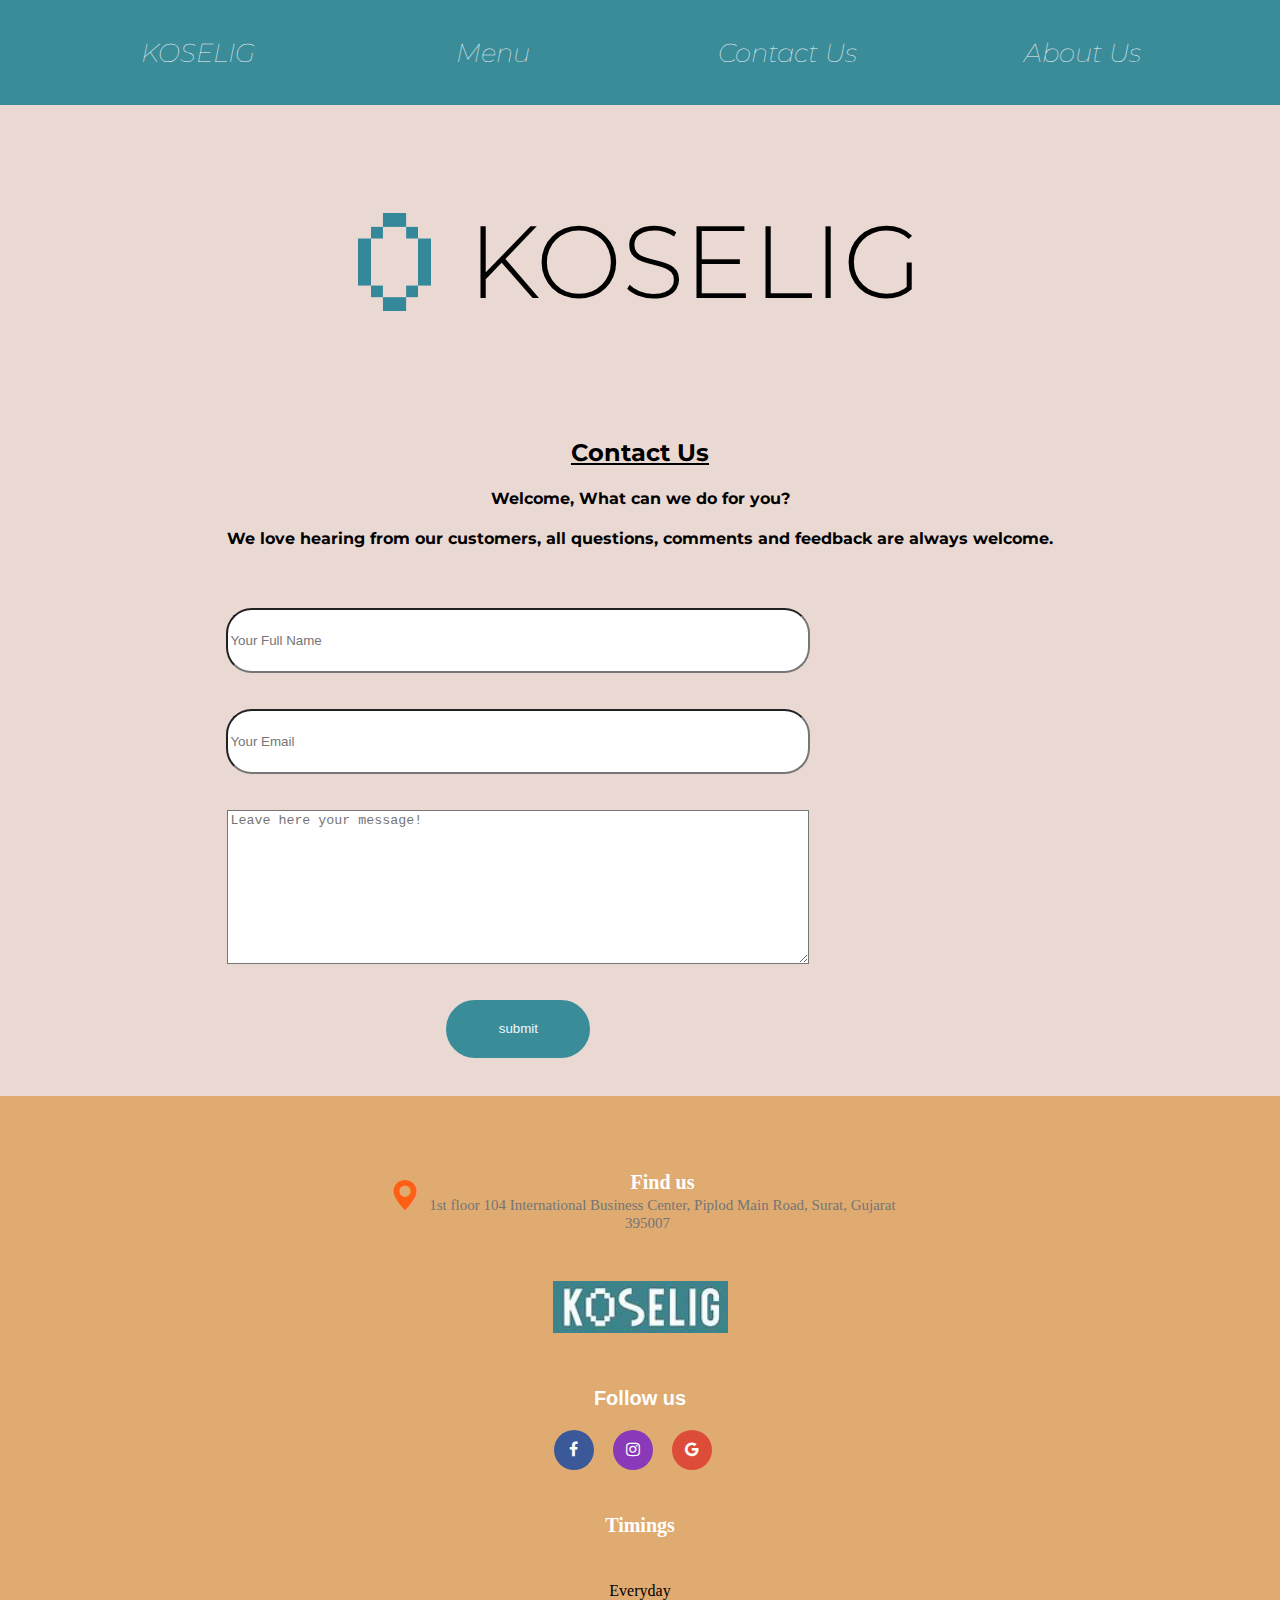
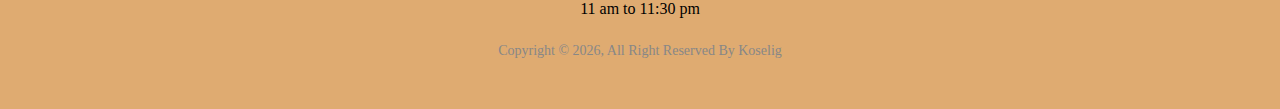
<file: feedb.html>
<!DOCTYPE html>
<html lang="en">
<head>
    <meta charset="UTF-8">
    <meta http-equiv="X-UA-Compatible" content="IE=edge">
    <meta name="viewport" content="width=device-width, initial-scale=1.0">
    <title>KOSELIG</title>
    <link rel="stylesheet" href="https://cdn.jsdelivr.net/npm/bootstrap-icons@1.10.3/font/bootstrap-icons.css">
    <link rel="stylesheet" href="https://cdnjs.cloudflare.com/ajax/libs/font-awesome/4.7.0/css/font-awesome.min.css">
    <link rel="stylesheet" href="css/st.css">
    <link rel="stylesheet" href="css/feedbackstyle.css">
    <!-- <link rel="stylesheet" href="stylish.css">
    <link rel="stylesheet" href="focus.css">
    <link rel="stylesheet" href="door-style.css"> -->
    <link rel="stylesheet" href="css/footer.css"> 
    <link rel="preconnect" href="https://fonts.googleapis.com">
    <link rel="preconnect" href="https://fonts.gstatic.com" crossorigin>
    <link href="https://fonts.googleapis.com/css2?family=Playfair+Display:ital,wght@0,400;0,600;1,400;1,600&display=swap" rel="stylesheet">
    
    <!-- <link rel="preconnect" href="https://fonts.googleapis.com">
    <link rel="preconnect" href="https://fonts.gstatic.com" crossorigin>
    <link href="https://fonts.googleapis.com/css2?family=Oswald:wght@200;300;400;500&display=swap" rel="stylesheet"> -->
    <link rel="preconnect" href="https://fonts.googleapis.com">
<link rel="preconnect" href="https://fonts.gstatic.com" crossorigin>
<link href="https://fonts.googleapis.com/css2?family=Montserrat:ital,wght@0,300;0,400;0,500;0,700;1,300;1,500;1,600&display=swap" rel="stylesheet">
</head>
<body>
    <div class="nav-bar">
            <!-- <h2>Navigation</h2> -->
            <!-- <p>
                Quisque elementum lacinia sem quis tempus. Aenean ultrices lacus nec neque malesuada iaculis. Praesent tincidunt mi sed enim egestas, sit amet facilisis tortor tempor. Quisque euismod ipsum eget erat vulputate dapibus. Morbi vel metus vel orci pellentesque commodo. Nulla facilisi.
            </p> -->
            <div class="nav-small">
                <svg onClick="myFunction()" xmlns="http://www.w3.org/2000/svg" fill="currentColor" viewBox="0 0 24 24" stroke-width="1.5" stroke="currentColor" class="w-6 h-6">
                    <path stroke-linecap="round" stroke-linejoin="round" d="M3.75 6.75h16.5M3.75 12h16.5m-16.5 5.25h16.5" />
                </svg>              
            </div>
            <div class="nav-big" id="nav-big">
            <div class="button">
                <a href="index.html">
                    KOSELIG
                </a>
            </div>
            <div class="button">
                <a href="menu.html">
                    Menu
                </a>
            </div>
            <div class="button">
                <a href="contact.html">
                    Contact Us
                </a>
            </div>
            <div class="button">
                <a href="about.html">
                    About Us
                </a>
            </div>
            </div>
   </div>
   <div class="header">
    <img src="img/Koselig.png" alt="koselig-logo">
    <h1>KOSELIG</h1>
    <!-- <p>
        Quisque elementum lacinia sem quis tempus. Aenean ultrices lacus nec neque malesuada iaculis. Praesent tincidunt mi sed enim egestas, sit amet facilisis tortor tempor. Quisque euismod ipsum eget erat vulputate dapibus. Morbi vel metus vel orci pellentesque commodo. Nulla facilisi.
    </p> -->
</div>
    <div class="main">
        <div class="parent">
            <div class="inform">
                <h2><u>Contact Us</h2></u>
                <h4>Welcome, What can we do for you?</h4>
                <h4>We love hearing from our customers, all questions, comments and feedback are always welcome.</h4>
            </div>
            <div class="forms">
                <form onsubmit="sendEmail(); reset(); return false;"  id="userform">
                    <input type="text" name="name" placeholder="Your Full Name" id="name" class="input">
                    <input type="email" name="email" placeholder="Your Email" id="email" class="input">
                    <textarea name="message" id="feedback" form="userform" placeholder="Leave here your message!" class="input"></textarea>
                    <input type="submit" id="submit" value="submit" name="submit">
                </form>
            </div>
        </div>
    </div>
    <footer class="footer-section">
        <div class="container1">
            <div class="footer-content pt-5 pb-5">
                <div class="row">
                  <div class="col-xl-4 col-md-4 mb-30">
                        <div class="single-cta">
                            <div class="cta-text">
                                
                                <a href="https://goo.gl/maps/jq9yvRLLxiUmx4EH7" target="_blank"><h4><br><i class="bi bi-geo-alt-fill"></i>Find us</h4></a>
                                <span>1st floor 104 International Business Center, Piplod Main Road, Surat, Gujarat 395007</span>
                            </div>
                        </div>
                    </div>
                    <div class="col-xl-4 col-lg-4 mb-50">
                        <div class="footer-widget">
                            <div class="footer-logo">
                                <a href="index.html"><img src="static/logo.png" class="img-fluid" alt="logo"></a>
                          </div>
                            <div class="footer-social-icon">
                                <span>Follow us</span>
                                <a href="https://m.facebook.com/koseligsurat/" target="_blank"><i class="fa fa-facebook facebook-bg"></i></a>
                                <a href="https://www.instagram.com/koseligcoffee/" target="_blank"><i class="fa fa-instagram instagram-bg"></i></a>
                                <a href="https://tinyurl.com/5n7pu974" target="_blank"><i class="fa fa-google google-bg"></i></a>
                                <div class="col-xl-4 col-lg-4 col-md-6 mb-30">
                                    <div class="footer-widget">
                                        <div class="footer-widget-heading">
                                            <h3>Timings</h3>
                                              Everyday<br>
                                              11 am to 11:30 pm
                                        </div>
                                    </div>
                                </div>
                            </div>
                        </div>
                    </div>
                </div>
            </div>
        </div>
        <div class="copyright-area">
            <div class="container1">
                <div class="row">
                    <div class="col-xl-6 col-lg-6 text-center text-lg-left">
                        <div class="copyright-text">
                            <p>Copyright &copy; <script type="text/javascript">var year = new Date();document.write(year.getFullYear());</script>, All Right Reserved By Koselig</p>
                        </div>
                    </div>
                    <!-- <div class="col-xl-6 col-lg-6 d-none d-lg-block text-right">
                        <div class="footer-menu">
                            <ul>
                                <li><a href="#">Home</a></li>
                                <li><a href="#">Menu</a></li>
                                <li><a href="#">About</a></li>
                                <li><a href="#">Contact</a></li>
                            </ul>
                        </div>
                    </div> -->
                </div>
            </div>
        </div>
    </footer>
    <script src="https://smtpjs.com/v3/smtp.js"></script>
    <script>
        function sendEmail(){
            Email.send({
   SecureToken: "001bb442-c0b3-4f02-826c-b2df131dfc9d",
    // Host : "smtp.elasticemail.com",
    // Username : "swayamdesai62@gmail.com",
    To :  "Koseligsurat@gmail.com",
    From : "swayamdesai62@gmail.com",
    Subject : "New Feedback Response",
    Body : "Customer Name: "+ document.getElementById("name").value
            + "<br> Cutsomer Email: " + document.getElementById("email").value
            + "<br> Customer Feedback: " + document.getElementById("feedback").value
}).then(
  message => alert("Thank You for contacting Us! Your response has been submitted successfully.")
);
        }
       
    </script>
</body>
</html>
</file>
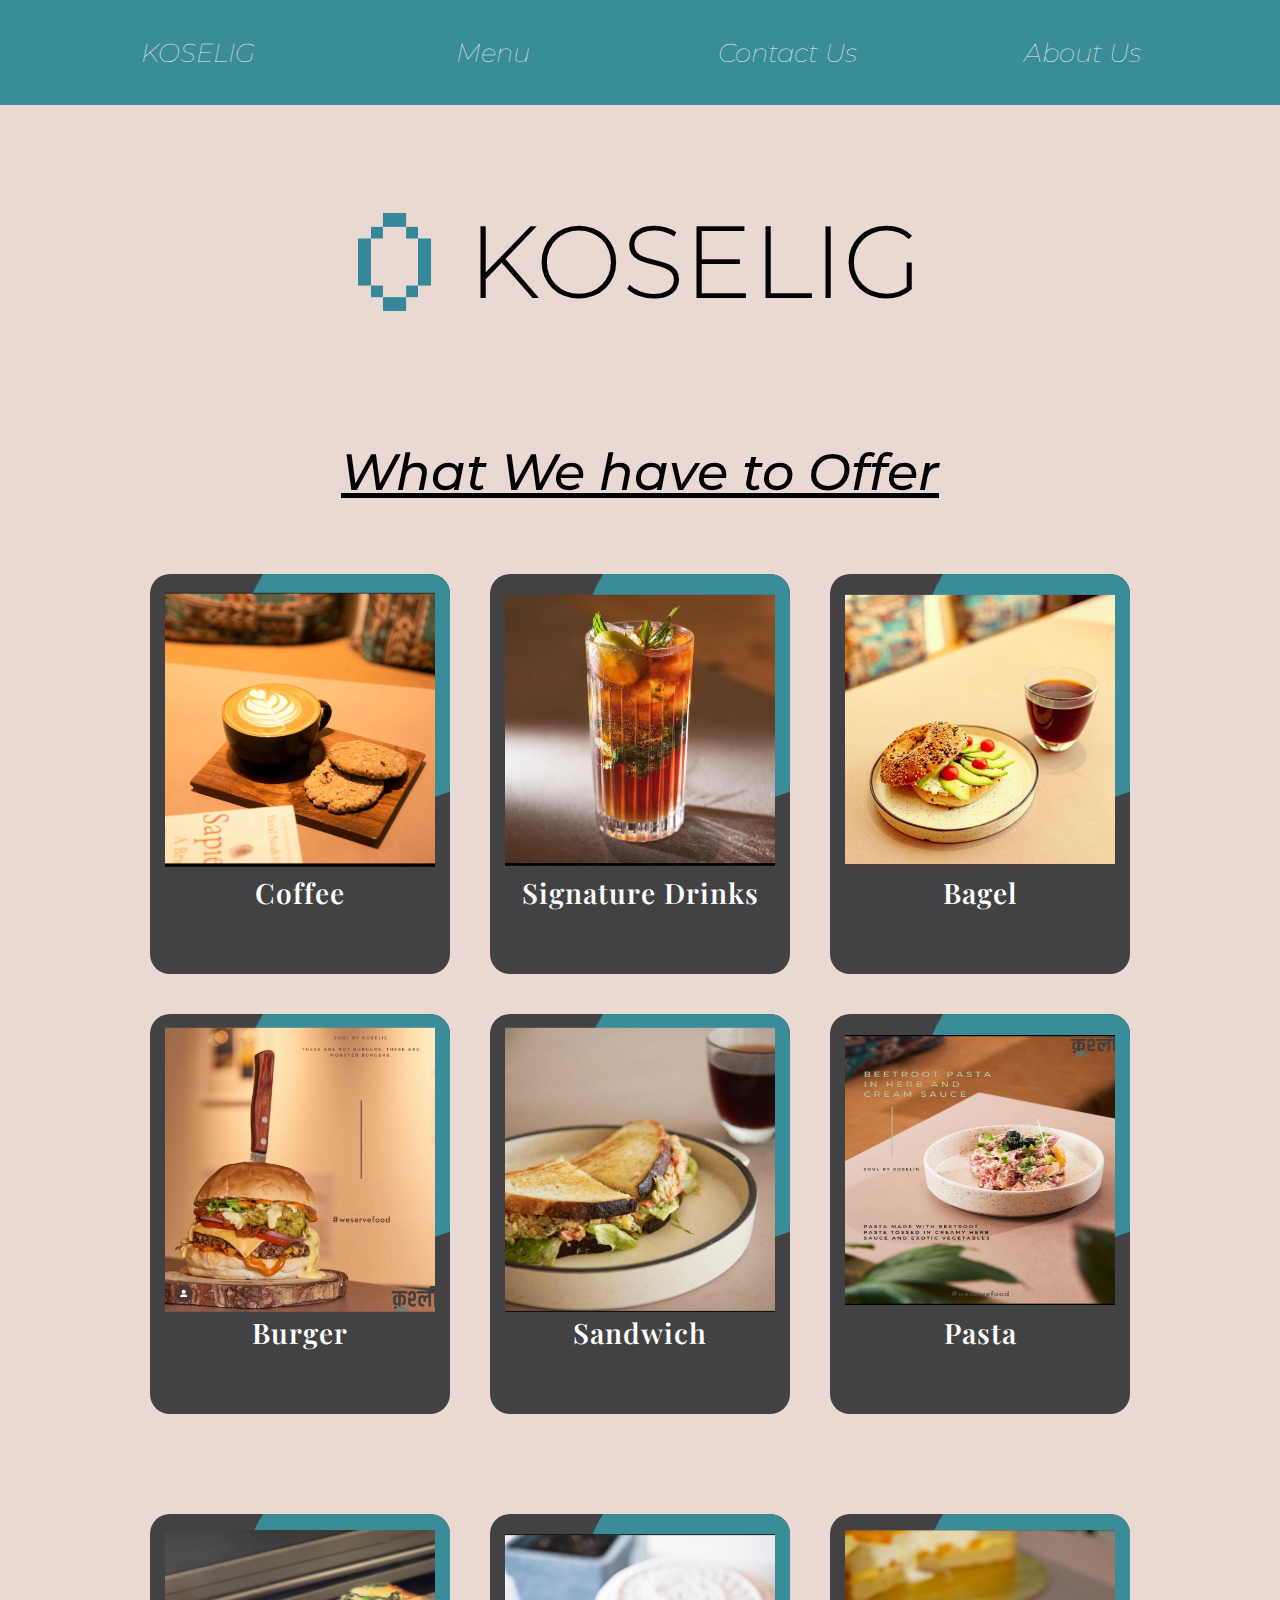
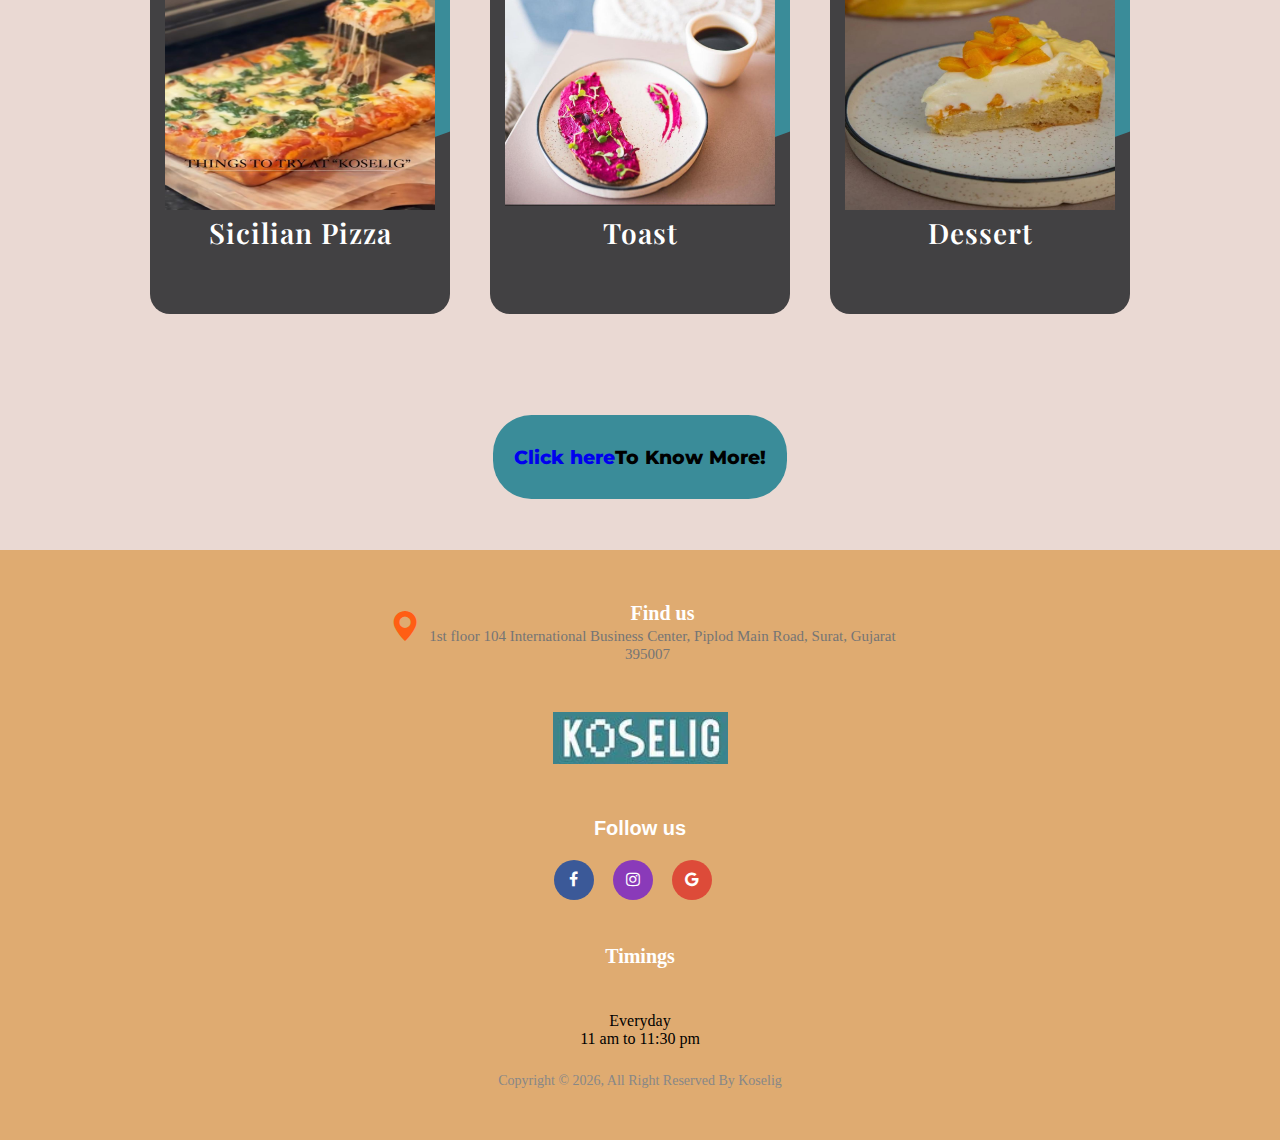
<file: menu.html>
<!DOCTYPE html>
<html lang="en">
<head>
    <meta charset="UTF-8">
    <meta http-equiv="X-UA-Compatible" content="IE=edge">
    <meta name="viewport" content="width=device-width, initial-scale=1.0">
    <title>Document</title>
    <link rel="stylesheet" href="https://cdn.jsdelivr.net/npm/bootstrap-icons@1.10.3/font/bootstrap-icons.css">
    <link rel="stylesheet" href="https://cdnjs.cloudflare.com/ajax/libs/font-awesome/4.7.0/css/font-awesome.min.css">
    <link rel="stylesheet" href="css/style1.css">
    <link rel="stylesheet" href="css/home.css">
    <link rel="stylesheet" href="css/footer.css">
    <link rel="preconnect" href="https://fonts.googleapis.com">
    <link rel="preconnect" href="https://fonts.gstatic.com" crossorigin>
    <link href="https://fonts.googleapis.com/css2?family=Playfair+Display:ital,wght@0,400;0,600;1,400;1,600&display=swap" rel="stylesheet">
    <!-- <link rel="preconnect" href="https://fonts.googleapis.com">
    <link rel="preconnect" href="https://fonts.gstatic.com" crossorigin>
    <link href="https://fonts.googleapis.com/css2?family=Oswald:wght@200;300;400;500&display=swap" rel="stylesheet"> -->
    <link rel="preconnect" href="https://fonts.googleapis.com">
<link rel="preconnect" href="https://fonts.gstatic.com" crossorigin>
<link href="https://fonts.googleapis.com/css2?family=Montserrat:ital,wght@0,300;0,400;0,500;0,700;1,300;1,500;1,600&display=swap" rel="stylesheet">
</head>
<body>
    <div class="nav-bar">
            <!-- <h2>Navigation</h2> -->
            <!-- <p>
                Quisque elementum lacinia sem quis tempus. Aenean ultrices lacus nec neque malesuada iaculis. Praesent tincidunt mi sed enim egestas, sit amet facilisis tortor tempor. Quisque euismod ipsum eget erat vulputate dapibus. Morbi vel metus vel orci pellentesque commodo. Nulla facilisi.
            </p> -->
            <div class="nav-small">
                <svg onClick="myFunction()" xmlns="http://www.w3.org/2000/svg" fill="currentColor" viewBox="0 0 24 24" stroke-width="1.5" stroke="currentColor" class="w-6 h-6">
                    <path stroke-linecap="round" stroke-linejoin="round" d="M3.75 6.75h16.5M3.75 12h16.5m-16.5 5.25h16.5" />
                </svg>              
            </div>
            <div class="nav-big" id="nav-big">
            <div class="button">
                <a href="index.html">
                    KOSELIG
                </a>
            </div>
            <div class="button">
                <a href="menu.html">
                    Menu
                </a>
            </div>
            <div class="button">
                <a href="contact.html">
                    Contact Us
                </a>
            </div>
            <div class="button">
                <a href="about.html">
                    About Us
                </a>
            </div>
            </div>
   </div>
   <div class="header">
    <img src="static/Koselig.jpeg" alt="koselig-logo">
    <h1>KOSELIG</h1>
     <!-- <p>
        Quisque elementum lacinia sem quis tempus. Aenean ultrices lacus nec neque malesuada iaculis. Praesent tincidunt mi sed enim egestas, sit amet facilisis tortor tempor. Quisque euismod ipsum eget erat vulputate dapibus. Morbi vel metus vel orci pellentesque commodo. Nulla facilisi.
    </p> -->
</div>
    <div class="main">
       
        <section id="prizes">
          <div>
            <h2><span><center><div class="title">What We have to Offer</div></center></span></h2>
            <div class="prize_main_container">
              <div class="outer-prize_container">
                <div class="prize_container type1">
                  <div class="prize_card">
                    <div class="imgBx">
                      <img src="./static/coffee.jpeg">
                    </div>
                    <div class="contentBx">
                      <h2>Coffee</h2>
                      <div class="size">
                        <h2>5 Varieties</h2>
                      </div>
                    </div>
                  </div>
                </div>
                <div class="prize_container type1">
                  <div class="prize_card">
                    <div class="imgBx">
                      <img src="./static/drink.jpeg">
                    </div>
                    <div class="contentBx">
                      <h2>Signature Drinks</h2>
                      <div class="size">
                        <h2>9 Varieties</h2>
                      </div>
                    </div>
                  </div>
                </div>
                <div class="prize_container type1">
                  <div class="prize_card">
                    <div class="imgBx">
                      <img src="./static/bagel.jpeg">
                    </div>
                    <div class="contentBx">
                      <h2>Bagel</h2>
                      <div class="size">
                        <h2>3 Varieties</h2>
                      </div>
                    </div>
                  </div>
                </div>
                <div class="prize_container type1">
                  <div class="prize_card">
                    <div class="imgBx">
                      <img src="./static/burger.jpeg">
                    </div>
                    <div class="contentBx">
                      <h2>Burger</h2>
                      <div class="size">
                        <h2>5 Varieties</h2>
                      </div>
                    </div>
                  </div>
                </div>
              <div class="prize_container type1">
                  <div class="prize_card">
                    <div class="imgBx">
                      <img src="./static/sandwich.jpeg">
                    </div>
                    <div class="contentBx">
                      <h2>Sandwich</h2>
                      <div class="size">
                        <h2>4 Varieties</h2>
                      </div>
                    </div>
                  </div>
                </div>
                
                <div class="prize_container type1">
                  <div class="prize_card">
                    <div class="imgBx">
                      <img src="./static/pasta.jpeg" height="270vh">
                    </div>
                    <div class="contentBx">
                      <h2>Pasta</h2>
                      <div class="size">
                        <h2>6 Varieties</h2>
                      </div>
                    </div>
                  </div>
                </div>     
              </div>
            </div>
          </div>
        </section>
        <section id="prizes">
            <div>
              <div class="prize_main_container">
                <div class="outer-prize_container">
                  <div class="prize_container type1">
                    <div class="prize_card">
                      <div class="imgBx">
                        <img src="./static/pizza.jpeg" height="280vh">
                      </div>
                      <div class="contentBx">
                        <h2>Sicilian Pizza</h2>
                        <div class="size">
                          <h2>9 Varieties</h2>
                        </div>
                      </div>
                    </div>
                  </div>
                <div class="prize_container type1">
                    <div class="prize_card">
                      <div class="imgBx">
                        <img src="./static/toast.jpeg">
                      </div>
                      <div class="contentBx">
                        <h2>Toast</h2>
                        <div class="size">
                          <h2>3 Varieties</h2>
                        </div>
                      </div>
                    </div>
                  </div>
                  
                  <div class="prize_container type1">
                    <div class="prize_card">
                      <div class="imgBx">
                        <img src="./static/dessert.jpeg" height="280vh">
                      </div>
                      <div class="contentBx">
                        <h2>Dessert</h2>
                        <div class="size">
                          <h2>12 Varieties</h2>
                        </div>
                      </div>
                    </div>
                  </div>   
                </div>
              </div>
            </div>
          </section>
          <div class="pdf"><center>
            
           <div class="btn"><a href="./static/menu_card.pdf" download="menu">Click here </a> To Know More!</div>

            <!-- <iframe src="./static/menu_card.pdf" width="650vw" allowfullscreen="true" height="400vh" style="border:1px solid black;">
            </iframe> -->


          </center>


          </div>
    </div>
    <footer class="footer-section">
      <div class="container1">
          <div class="footer-content pt-5 pb-5">
              <div class="row">
                <div class="col-xl-4 col-md-4 mb-30">
                      <div class="single-cta">
                          <div class="cta-text">
                              
                              <a href="https://goo.gl/maps/jq9yvRLLxiUmx4EH7" target="_blank"><h4><i class="bi bi-geo-alt-fill"></i>Find us</h4></a>
                              <span>1st floor 104 International Business Center, Piplod Main Road, Surat, Gujarat 395007</span>
                          </div>
                      </div>
                  </div>
                  <div class="col-xl-4 col-lg-4 mb-50">
                      <div class="footer-widget">
                          <div class="footer-logo">
                              <a href="index.html"><img src="static/logo.png" class="img-fluid" alt="logo"></a>
                        </div>
                          <div class="footer-social-icon">
                              <span>Follow us</span>
                              <a href="https://m.facebook.com/koseligsurat/" target="_blank"><i class="fa fa-facebook facebook-bg"></i></a>
                              <a href="https://www.instagram.com/koseligcoffee/" target="_blank"><i class="fa fa-instagram instagram-bg"></i></a>
                              <a href="https://tinyurl.com/5n7pu974" target="_blank"><i class="fa fa-google google-bg"></i></a>
                              <div class="col-xl-4 col-lg-4 col-md-6 mb-30">
                                  <div class="footer-widget">
                                      <div class="footer-widget-heading">
                                          <h3>Timings</h3>
                                            Everyday<br>
                                            11 am to 11:30 pm
                                      </div>
                                  </div>
                              </div>
                          </div>
                      </div>
                  </div>
              </div>
          </div>
      </div>
      <div class="copyright-area">
          <div class="container1">
              <div class="row">
                  <div class="col-xl-6 col-lg-6 text-center text-lg-left">
                      <div class="copyright-text">
                          <p>Copyright &copy; <script type="text/javascript">var year = new Date();document.write(year.getFullYear());</script>, All Right Reserved By Koselig</p>
                      </div>
                  </div>
                  <!-- <div class="col-xl-6 col-lg-6 d-none d-lg-block text-right">
                      <div class="footer-menu">
                          <ul>
                              <li><a href="#">Home</a></li>
                              <li><a href="#">Menu</a></li>
                              <li><a href="#">About</a></li>
                              <li><a href="#">Contact</a></li>
                          </ul>
                      </div>
                  </div> -->
              </div>
          </div>
      </div>
  </footer>
    <script>
        function myFunction() {
            // console.log('clicked');
            let navBig = document.getElementById('nav-big');
            // console.log(navBig);
            if(navBig.style.display === "" || navBig.style.display === "none")
            {
                // console.log('yes');
                navBig.style.display = "block";
            }
            else
            {
                // console.log('no');
                navBig.style.display = "none";
            }
            // console.log(navBig.style);
        }

        let slide = document.querySelectorAll('.slide');
        var current = 0;

        function cls(){
            for(let i = 0; i < slide.length; i++){
                  slide[i].style.display = 'none';
            }
        }

        function next(){
            cls();
            if(current === slide.length-1) current = -1;
            current++;

            slide[current].style.display = 'block';
            slide[current].style.opacity = 0.4;

            var x = 0.4;
            var intX = setInterval(function(){
                x+=0.1;
                slide[current].style.opacity = x;
                if(x >= 1) {
                    clearInterval(intX);
                    x = 0.4;
                }
            }, 100);

        }
        

        function prev(){
            cls();
            if(current === 0) current = slide.length;
            current--;

            slide[current].style.display = 'block';
            slide[current].style.opacity = 0.4;

            var x = 0.4;
            var intX = setInterval(function(){
                x+=0.1;
                slide[current].style.opacity = x;
                if(x >= 1) {
                    clearInterval(intX);
                    x = 0.4;
                }
            }, 100);

        }

        function start(){
            cls();
            slide[current].style.display = 'block';
        }
        start();
    </script>
</body>
</html>
</file>
<file: css/st.css>
body {
    background-color: #EAD9D3;
    padding: 0px;
    margin: 0px;
}

.header{
    background-color: #EAD9D3;
    padding: 2%;
    display: flex;
    flex-direction: row;
    justify-content: center;
    align-items: center;
}
.header img {
    height: 6%;
    width: 6%;
    margin-right: 3%;
}
.header h1 {
    font-size: 8vw;
}
.nav-bar{
    background-color: #EAD9D3;
    position:sticky;
    top:0;
    z-index:101;
    /* border-style: solid; */
    /* border-color: #3a8c99;
    border-bottom:solid #3a8c99 4px; */

    /* border-bottom: #3a8c99 4px; */
    padding: 2%;
}
.nav-big {
    /* background-color: beige; */
    display: flex;
    flex-direction: row;
    justify-content: space-evenly;
}
.button a {
    font-size: 4vw;
    color: #9D5727;
}
/* .footer{
    background-color: #DFAB71;
    position:absolute;
    width: 100vw;
    display: flex;
    flex-wrap: wrap;
    justify-content: center;
     bottom:0; 

}
.footer a {
    text-decoration: none;
} */
.button {
    background-color: #3a8c99;
    width:20%;                          /* the width can be adjusted to the user's needs*/
    display: inline-block;
    height: 6vh;
    display: flex;
    justify-content: center;
    align-items: center;
}
@media only screen and (max-width: 767px)
{
    .button {
        width: 100%;
        margin: 1%;
    }
    #nav-big{
        display: flex;
        flex-direction: row;
        justify-content: center;
        display: none;
    }
    .footer {
        display: flex;
        flex-direction: column;
        justify-content: center;
        align-items: center;
    }
    .button {
        height: 3vh;
    }
}
svg {
    height: 4%;
    width: 4%;
    margin: 0px;
    color:#DFAB71;
}
.nav-small {
    display: flex;
    justify-content: center;
    background-color: #424143;
    padding:0;

}
.button a {
    /* font-family: 'Oswald', sans-serif; */
    font-family: 'Montserrat', sans-serif;
    /* font-family: 'Playfair Display', serif; */
    font-style: italic;
    font-weight: 100;
}
.header h1 {
    font-family: 'Montserrat', sans-serif;
    font-weight: 300;
}
@media only screen and (min-width: 768px)
{
    .nav-small {
        display: none;
    }
}
.contact {
    /* background-color: darkgoldenrod;
    width: 20vw;
    justify-content: center;
    display: flex;
    align-items: center;
    margin: 2%;
    border-radius: 6px;
    height: 6vh;
    text-align: center; */
}
.contact:hover {
    /* background-color:#d8984f;
    transition: ease-in-out;
    transition-duration: 0.3s;
    transition-delay: 0.1s;
    transform: scale(125%,125%); */
}
.address {
    /* background-color: darkmagenta; */
    /* width: 40vw;
    justify-content: center;
    display: flex;
    align-items: center;   
    margin: 1%;  */
}
/* .timings {
    /* background-color: darkslategrey; 
    width: 40vw;
    justify-content: center;
    display: flex;
    align-items: center;
    margin: 1%;
} */
.social {
    /* background-color: honeydew; */
    /* width: 100vw;
    display: flex;
    justify-content: center; */
}
.social svg {
    /* height: 5vw;
    width: 5vh; */
}
/* .copyrights {
    /* background-color: lightskyblue; 
    width: 100vw;
    text-align: center;
} */
.nav-bar {
    /* position: relative; */
    /* padding: 8px 8px 32px 8px; */
    background: #3a8c99;
}

/* .nav-bar:after {
    background: linear-gradient(-45deg, #EAD9D3 16px, transparent 0), linear-gradient(45deg, #EAD9D3 16px, transparent 0);
    background-position: left-bottom;
    background-repeat: repeat-x;
    background-size: 32px 32px;
    content: " ";
    display: block;
    position: absolute;
    bottom: 0px;
    left: 0px;
    width: 100%;
    height: 32px;
} */
.button a {
    text-decoration: none;
    font-weight: 100;
    color: #f4f1f8;
    font-size: 2vw;
    background:
      linear-gradient(
        to right,
        #3a8c99,
        #3a8c99
      ),
      linear-gradient(
        to right,
        #424143,
        #9D5727,
        #DFAB71
    );
    background-size: 100% 3px, 0 3px;
    background-position: 100% 100%, 0 100%;
    background-repeat: no-repeat;
    transition: background-size 400ms;
  }
  .button a:hover {
    background-size: 0 3px, 100% 3px;
  }
  .address a {
    color: #424143;
  }
</file>
<file: css/stylish.css>
*{
    padding: 0;
    margin: 0;
    font-family: sans-serif;
}
.container {
    position: relative;
    background: #aad5f6;
    z-index:102;
}
.slide-1 {
    background: url('../img/one.jpg');
}
.slide-2 {
    background: url('../img/three.jpg');
}
.slide-3 {
    background: url('../img/sicily.jpg');
}
.slide-4 {
    background: url('../images/12.jpg');
}
.slide-5 {
    background: url('../img/five.jpg');
}
.slide-6 {
    background: url('../images/13.jpeg');
}
.slide {
    width: 100%;
    height: 100vh;
   
    background-size: cover;
    background-position: center;
    position: relative;
    overflow-x: hidden;
}
.caption {
    background: rgba(0, 0, 0, 0.03);
    width: 100%;
    
    position: absolute;
    top: 50%;
    transform: translateY(-50%);
    padding: 40px 0px;
}
.caption h3 {
    color: black;
    text-align: center;
    font-size: 50px;
    padding: 18px;
    font-family: 'Montserrat', sans-serif;
    font-style: italic;
}
.caption p {
    max-width: 600px;
    width: 90%;
    margin: 0px auto;
    color: black;
    text-align: center;
    font-size: 18px;
    line-height: 1.5em;
    font-family: 'Montserrat', sans-serif;
}
.arrow {
    position: absolute;
    top: 50%;
    transform: translateY(-50%);
    cursor: pointer;
    z-index: 100;
    background: rgba(0, 0, 0, .1);
    border-radius: 50%;
    transform: background 500ms;
}
.arrow img {
    width: 50px;
}
.arrow:hover {
    background: rgba(0, 0, 0, .4);
}
.l {
    left: 0;
}
.r {
    right: 0;
}
</file>
<file: css/focus.css>
/* @font-face {
    font-family: 'boiling_demoblack';
    src: url('boiling-blackdemo-webfont.woff2') format('woff2'),
         url('boiling-blackdemo-webfont.woff') format('woff');
    font-weight: normal;
    font-style: normal;

} */
.card {
    display: flex;
    flex-direction: row;
    align-items: center;
    z-index:100;
    /* background-color: green; */
    height: 75vh;
    width: 100vw;
    margin: 2%;
}
.pic {
    /* background-color: deeppink; */
    height: 75%;
    width: 25%;
    display: flex;
    align-items: center;
    justify-content: flex-start;
    padding: 2%;
    /* position: relative; */
    /* padding: 3%; */
}
.desc {
    /* background-color:gold; */
    display: flex;
    flex-direction: row;
    align-items:flex-start;
    height: 75%;
    width: 75%;
    border: solid #efb8a7 5px;
    word-wrap:break-word;
    padding-bottom: 2%;
    padding-right: 2%;
    border-bottom-left-radius: 6vw;
    border-bottom-right-radius: 6vw;
    background: linear-gradient(to right,#efb8a7, rgba(0, 0, 0, 0)), url(https://grainy-gradients.vercel.app/noise.svg);
}
.desc:hover {
    box-shadow: 5px 5px #c19284;
    transition-duration: 0.3s;
    transition-timing-function: ease-in-out;
    }
.desc h2 {
    font-size: 6vw;
    /* font-family: 'Playfair Display', serif; */
    font-family: 'Montserrat', sans-serif;
    font-weight: 500;
    width: fit-content;
    color: #424143;
}
.desc p {
    /* background-color: aqua; */
    height: 100%;
    display: flex;
    flex-direction: column-reverse;
    /* border-bottom-left-radius: 6vw; */
    font-family: 'Playfair Display', serif;
    font-style: italic;
    border-bottom-right-radius: 6vw;
    color: #424143;
}
.image {
    height: 100%;
    width:75%;
    border-top-left-radius: 6vw;
    border-top-right-radius: 6vw;
    
}
.image:hover {
    box-shadow: 5px 5px 0px 5px #d8984f;
    transform:scale(110%);
    transition-duration: 0.3s;
    transition-timing-function: ease-in-out;
}
.head {
    display: flex;
    flex-direction: column;
    justify-content: center;
    align-items: center;
    /* background-color: #3a8c99; */
    width: 100%;
    height: 20vh;
    padding-top: 5%;
}
.head h2 {
    font-size: 5vw;
    font-family: 'Playfair Display';
    font-style: italic;
}
@media only screen and (max-width: 767px)
{
    .card {
        width: 100%;
        height: 100vh;
        display: flex;
        flex-direction: column;
        justify-content: center;
        align-items: center;
        
    }
    .pic {
        /* display: none; */
        width: 100vw;
        height:75vh;
        display: flex;
        flex-direction: column;
        align-items: center;
        justify-content: center;
    }
    .head {
        height: 30vh;
        display: flex;
        flex-direction: column;
        justify-content: center;
        align-items: center;
    }
    .head h2 {
        font-size: 8vw;
    }
    .desc {
        width: 80%;
        margin: 5%;
        display: flex;
        flex-direction: column;
        padding: 4%;
    }
    .desc p {
        border-bottom-left-radius: 6vw;
    }
    .image {
        border-top-left-radius: 20vw;
        border-top-right-radius:20vw;
    }
}
@media only screen and (min-width: 768px)
{
    .image {
        width: fit-content;
    }
}
.focus {
    display: flex;
    flex-wrap: wrap;
    justify-content: center;
}
</file>
<file: css/door-style.css>
.image-1 {
    height: 75vh;
    width: 45vw;
}
.parent {
    display: flex;
    flex-direction: row;
    flex-wrap:wrap;
    background-color: chartreuse;
    align-items: center;
    justify-content: center;
    z-index:100;
    /* background-color: #e5e5f7;
    /* opacity: 0.8; */
    /*background-image:  linear-gradient(#3a8c99 1px, transparent 1px), linear-gradient(to right, #3a8c99 1px, #EAD9D3 1px);
    background-size: 20px 20px; */
    background-color: #e5e5f7;
/* opacity: 0.8; */
background-image:  radial-gradient(#3a8c99 0.5px, transparent 0.5px), radial-gradient(#3a8c99 0.5px, #EAD9D3 0.5px);
background-size: 20px 20px;
background-position: 0 0,10px 10px;
    /* width: fit-content; */
}
.saying {
    text-align: center;
}
.saying h2, p {
    font-family: 'Playfair Display', serif;
}
.saying h2 {
    font-style: italic;
    font-size: 6vw;
}
.saying p {
    /* border: solid black 0.5vw; */
    padding: 2%;
    background-color: #e5e5f7;
    /* opacity: 0.8; */
    background-image:  linear-gradient(135deg, #e0b9ab 25%, transparent 25%), linear-gradient(225deg, #e0b9ab 25%, transparent 25%), linear-gradient(45deg, #e0b9ab 25%, transparent 25%), linear-gradient(315deg, #e0b9ab 25%, #EAD9D3 25%);
    background-position:  10px 0, 10px 0, 0 0, 0 0;
    background-size: 20px 20px;
    background-repeat: repeat;
    color:#424143;
    font-size: 4vw;
}
img {
    /* display: none; */
    /* max-width: 100%;
    max-height: 100%; */
    /* object-fit:scale-down; */
}
img:hover {
    transform: scale(125%);
    transition-timing-function: ease-in-out;
    transition-duration: 0.4s;
}
.one {
    /* background-color: darkslategrey; */
}
.one img {
    /* object-fit: fill; */
    max-width: 100%;
    min-width: 100%;
}
.two {
    background-color: goldenrod;
}
.two img {
    max-width: 100%;
    min-height: 100%;
}
.three {
    /* background-color: rgb(104, 132, 132); */
}
.three img {
    max-width: 100%;
    min-height: 100%;
}
.four {
    /* background-color: darksalmon; */
}
.four img {
    max-width: 100%;
    min-height: 100%;
}
.five {
    /* background-color: lightgrey; */
   
}
.five img {
    max-width: 100%;
    max-height: 100%;
}
.six {
    /* background-color: lightgreen; */
   
}
.six img {
    max-width: 100%;
    max-height: 100%;
}


@media only screen and (max-width: 767px)
{
    img {
        /* display: none; */
    }
    .image-1 {
        height:fit-content;
        width: 100vw;
    }
}
</file>
<file: css/footer.css>
ul {
    margin: 0px;
    padding: 0px;
}

.footer-section {
  background-color: #DFAB71;
  position: relative;
  padding: 2%;
}
.footer-cta {
  border-bottom: 1px solid #373636;
}
.single-cta i {
  color: #ff5e14;
  font-size: 30px;
  float: left;
  margin-top: 8px;
}
.cta-text {
  padding-left: 15px;
  display: inline-block;
}
.cta-text a{
    text-decoration: none;
    /* margin-bottom: 4%; */
}
.cta-text h4 {
  text-align: center;
  color: #fff;
  font-size: 20px;
  font-weight: 600;
  margin-bottom: 2px;
}
.cta-text span {
    text-align: center;
  color: #757575;
  font-size: 15px;
}
.footer-content {
    text-align: center;
  position: relative;
  z-index: 2;
}
.footer-pattern img {
  position: absolute;
  top: 0;
  left: 0;
  height: 330px;
  background-size: cover;
  background-position: 100% 100%;
}
.footer-logo {
  /* margin-bottom: 30px; */
  padding: 4%;
}
.footer-logo img {
    max-width: 200px;
}
.footer-text p {
  margin-bottom: 14px;
  font-size: 14px;
      color: #7e7e7e;
  line-height: 28px;
}
.footer-social-icon span {
  color: #fff;
  display: block;
  font-size: 20px;
  font-weight: 700;
  font-family: 'Poppins', sans-serif;
  margin-bottom: 20px;
}
.footer-social-icon a {
    text-align: center;
  color: #fff;
  font-size: 16px;
  margin-right: 15px;
}
.footer-social-icon i {
  height: 40px;
  width: 40px;
  text-align: center;
  line-height: 38px;
  border-radius: 50%;
}
.facebook-bg{
  background: #3B5998;
}
.instagram-bg{
  background: #8a3ab9;
}
.google-bg{
  background: #DD4B39;
}
.footer-widget-heading h3 {
  color: #fff;
  font-size: 20px;
  font-weight: 600;
  /* margin-bottom: 40px; */
  padding:2%;
  position: relative;
}


.copyright-area{
    text-align: center;
  background: #DFAB71;
  padding: 25px 0;
}
.copyright-text p {
  margin: 0;
  font-size: 14px;
  color: #878787;
}
.copyright-text p a{
    text-align: center;
  color: #ff5e14;
}
.footer-menu li {
  display: inline-block;
  margin-left: 20px;
}
.footer-menu li:hover a{
  color: #ff5e14;
}
.footer-menu li a {
  font-size: 14px;
  color: #878787;
}
img:hover {
  transform: scale(125%);
  transition-timing-function: ease-in-out;
  transition-duration: 0.4s;
}
</file>
<file: css/about.css>
@import url('https://fonts.googleapis.com/css2?family=Poppins:wght@400&display=swap');
body {
    background-color: #EAD9D3;
    padding: 0px;
    margin: 0px;
}
.header{
    background-color: #EAD9D3;
    padding: 2%;
    display: flex;
    flex-direction: row;
    justify-content: center;
    align-items: center;
}
.header img {
    height: 6%;
    width: 6%;
    margin-right: 3%;
}
.header h1 {
    /* background-color: #DFAB71; */
    font-size:8vw;
    font-family: 'Montserrat', sans-serif;
    font-weight: 300;
}
.nav-bar{
    background-color: #EAD9D3;
    position:sticky;
    z-index: 1001;
    top:0;
    /* border-style: solid; */
    /* border-color: #3a8c99;
    border-bottom:solid #3a8c99 4px; */

    /* border-bottom: #3a8c99 4px; */
    padding: 2%;
}
.nav-big {
    /* background-color: beige; */
    display: flex;
    flex-direction: row;
    justify-content: space-evenly;
}
.main{
    /* background-color: palevioletred; */
}

    
    /* bottom:0; */



.button {
    background-color: #3a8c99;
    width:20%;                          /* the width can be adjusted to the user's needs*/
    display: inline-block;
    height: 6vh;
    display: flex;
    justify-content: center;
    align-items: center;
}
@media only screen and (max-width: 767px)
{
    .button {
        width: 100%;
        margin: 1%;
    }
    #nav-big{
        display: flex;
        flex-direction: row;
        justify-content: center;
        display: none;
    }
    .footer {
        display: flex;
        flex-direction: column;
        justify-content: center;
        align-items: center;
    }
    
    .button {
        height: 3vh;
    }
     svg {
        color: #9D5727;
        height: 20px;
    }
}
svg {
    height: 4%;
    width: 4%;
    margin: 0px;
    color:#DFAB71;
}
.nav-small {
    display: flex;
    justify-content: center;
    background-color: #424143;
    padding:0;

}
@media only screen and (min-width: 768px)
{
    .nav-small {
        display: none;
    }
}

.contact:hover {
    /* background-color:#d8984f;
    transition: ease-in-out;
    transition-duration: 0.3s;
    transition-delay: 0.1s;
    transform: scale(125%,125%); */
}
.address {
    /* background-color: darkmagenta; */
    
}
.timings {
    /* background-color: darkslategrey; */
    
}
.social {
    /* background-color: honeydew; */
   
}
.social svg {
    height: 5vw;
    width: 5vh;
}
.copyrights {
    /* background-color: lightskyblue; */
    
}
.nav-bar {
    /* position: relative; */
    /* padding: 8px 8px 32px 8px; */
    background: #3a8c99;
}

/* .nav-bar:after {
    background: linear-gradient(-45deg, #EAD9D3 16px, transparent 0), linear-gradient(45deg, #EAD9D3 16px, transparent 0);
    background-position: left-bottom;
    background-repeat: repeat-x;
    background-size: 32px 32px;
    content: " ";
    display: block;
    position: absolute;
    bottom: 0px;
    left: 0px;
    width: 100%;
    height: 32px;
} */
.button a {
    font-family: 'Poppins', sans-serif;
    /* font-family: 'Playfair Display', serif; */
    font-style: italic;
   
    text-decoration: none;
    font-weight: 100;
    color: #f4f1f8;
    font-size: 2vw;
    background:
      linear-gradient(
        to right,
        #3a8c99,
        #3a8c99
      ),
      linear-gradient(
        to right,
        #424143,
        #9D5727,
        #DFAB71
    );
    background-size: 100% 3px, 0 3px;
    background-position: 100% 100%, 0 100%;
    background-repeat: no-repeat;
    transition: background-size 400ms;
  }
  .button a:hover {
    background-size: 0 3px, 100% 3px;
  }
  .address a {
    color: #424143;
  }

.smallimg{
    width:170px;
    height: 170px;
}

.bigimg{
    width:100%;
}
.about{
    background-color:#EAD9D3;
}
/* .font-effect{
    font-family: 'Bungee';font-size: 32px;
} */
.about p{
    font-family: 'Playfair Display',serif;font-size: 22px;
}
/* .display-2{
    font-family: 'Bungee';font-size: 42px;
} */
.right-content{
    margin-left:17% ;
}
.about{
    background-image:  radial-gradient(#3A8C99 0.5px, transparent 0.5px), radial-gradient(#3A8C99 0.5px, #EAD9D3 0.5px);
    background-size: 20px 20px;
    background-position: 0 0,10px 10px;
}
</file>
<file: css/stylescontact.css>
body {
    background-color: #EAD9D3;
    padding: 0px;
    margin: 0px;
}

.header{
    background-color: #EAD9D3;
    padding: 2%;
    display: flex;
    flex-direction: row;
    justify-content: center;
    align-items: center;
}
.header img {
    height: 6%;
    width: 6%;
    margin-right: 3%;
}
.header h1 {
    font-size: 8vw;
}
.nav-bar{
    background-color: #EAD9D3;
    position:sticky;
    top:0;
    z-index:101;
    /* border-style: solid; */
    /* border-color: #3a8c99;
    border-bottom:solid #3a8c99 4px; */

    /* border-bottom: #3a8c99 4px; */
    padding: 2%;
}
.nav-big {
    /* background-color: beige; */
    display: flex;
    flex-direction: row;
    justify-content: space-evenly;
}
.button a {
    font-size: 4vw;
    color: #9D5727;
}
.footer{
    background-color: #DFAB71;
    position:absolute;
    width: 100vw;
    display: flex;
    flex-wrap: wrap;
    justify-content: center;
    /* bottom:0; */

}
.footer a {
    text-decoration: none;
}
.button {
    background-color: #3a8c99;
    width:20%;                          /* the width can be adjusted to the user's needs*/
    display: inline-block;
    height: 6vh;
    display: flex;
    justify-content: center;
    align-items: center;
}
@media only screen and (max-width: 767px)
{
    .button {
        width: 100%;
        margin: 1%;
    }
    #nav-big{
        display: flex;
        flex-direction: row;
        justify-content: center;
        display: none;
    }
    .footer {
        display: flex;
        flex-direction: column;
        justify-content: center;
        align-items: center;
    }
    .button {
        height: 3vh;
    }
    .nav-small svg {
        color: #9D5727;
        height: 20px;
    }
}
.nav-small svg {
    height: 4%;
    width: 4%;
    margin: 0px;
    color:#DFAB71;
}
.nav-small {
    display: flex;
    justify-content: center;
    background-color: #424143;
    padding:0;

}
.button a {
    /* font-family: 'Oswald', sans-serif; */
    font-family: 'Montserrat', sans-serif;
    /* font-family: 'Playfair Display', serif; */
    font-style: italic;
    font-weight: 100;
}
.header h1 {
    font-family: 'Montserrat', sans-serif;
    font-weight: 300;
}
@media only screen and (min-width: 768px)
{
    .nav-small {
        display: none;
    }
}
.contact {
    background-color: darkgoldenrod;
    width: 20vw;
    justify-content: center;
    display: flex;
    align-items: center;
    margin: 2%;
    border-radius: 6px;
    height: 6vh;
    text-align: center;
}
.contact:hover {
    background-color:#d8984f;
    transition: ease-in-out;
    transition-duration: 0.3s;
    transition-delay: 0.1s;
    transform: scale(125%,125%);
}
.address {
    /* background-color: darkmagenta; */
    width: 40vw;
    justify-content: center;
    display: flex;
    align-items: center;   
    margin: 1%; 
}
.timings {
    /* background-color: darkslategrey; */
    width: 40vw;
    justify-content: center;
    display: flex;
    align-items: center;
    margin: 1%;
}
.social {
    /* background-color: honeydew; */
    width: 100vw;
    display: flex;
    justify-content: center;
}
.social svg {
    height: 5vw;
    width: 5vh;
}
.copyrights {
    /* background-color: lightskyblue; */
    width: 100vw;
    text-align: center;
}
.nav-bar {
    /* position: relative; */
    /* padding: 8px 8px 32px 8px; */
    background: #3a8c99;
}

/* .nav-bar:after {
    background: linear-gradient(-45deg, #EAD9D3 16px, transparent 0), linear-gradient(45deg, #EAD9D3 16px, transparent 0);
    background-position: left-bottom;
    background-repeat: repeat-x;
    background-size: 32px 32px;
    content: " ";
    display: block;
    position: absolute;
    bottom: 0px;
    left: 0px;
    width: 100%;
    height: 32px;
} */
.button a {
    text-decoration: none;
    font-weight: 100;
    color: #f4f1f8;
    font-size: 2vw;
    background:
      linear-gradient(
        to right,
        #3a8c99,
        #3a8c99
      ),
      linear-gradient(
        to right,
        #424143,
        #9D5727,
        #DFAB71
    );
    background-size: 100% 3px, 0 3px;
    background-position: 100% 100%, 0 100%;
    background-repeat: no-repeat;
    transition: background-size 400ms;
  }
  .button a:hover {
    background-size: 0 3px, 100% 3px;
  }
  .address a {
    color: #424143;
  }
</file>
<file: css/contact.css>
.left {
    background: url(../images/13.jpeg);
    /* background-color: rgb(225,225,225,0.8); */
    /* filter: blur(8px);
    -webkit-filter: blur(8px); */
    z-index:100;
    background-size: cover;
    background-repeat: no-repeat;
    width: 45vw;
    height: 75vh;
    margin: 3%;
    border-top-left-radius: 6vw;
    border-top-right-radius: 6vw;
    overflow: hidden;
    display: flex;
    flex-direction: column;
    align-items: center;
    justify-content: center;
    font-family: 'Montserrat', sans-serif;
}
.left>h1,h2 {
    font-size: 1vw;
    font-weight: 500;
}
.left:hover {
    box-shadow: 5px 5px 0px 5px #d8984f;
    transform:scale(110%);
    transition-duration: 0.3s;
    transition-timing-function: ease-in-out;
}
.right {
    background-color: #3A8C99;
    width: 45vw;
    height : 75vh;
    margin: 3%;
    background: linear-gradient(to right,#efb8a7, rgba(0, 0, 0, 0)), url(https://grainy-gradients.vercel.app/noise.svg);
    border: solid #efb8a7 5px;
    border-top: none;
    padding: 0.5%;
    border-bottom-left-radius: 6vw;
    border-bottom-right-radius: 6vw;
    font-family: 'Montserrat', sans-serif;
}
.right:hover {
    box-shadow: 5px 5px #c19284;
    transition-duration: 0.3s;
    transition-timing-function: ease-in-out;
}
iframe {
    height: 40vh;
    width: 30vw;
}
.parent {
    display: flex;
    flex-direction: row;
    justify-content: center;
    align-items: center;
    background-color: black;
    height: 100vh;
    width: 100vw;
    /* background-color: #e5e5f7; */
    /* opacity: 0.8; */
    background-image:  radial-gradient(#3A8C99 0.5px, transparent 0.5px), radial-gradient(#3A8C99 0.5px, #EAD9D3 0.5px);
    background-size: 20px 20px;
    background-position: 0 0,10px 10px;
    /* height: 200vh; */
}
@media only screen and (max-width: 767px)
{
    .left {
        background-color: #3A8C99;
        height: 75vh;
        width: 100vw; 
        overflow: scroll;
        margin: 1%;
    }
    .left h1, h2 {
        font-size: 2vh;
    }
    .details {
        display: flex;
        flex-direction: column;
        justify-content: center;
        align-items: center;
    }
    .icon {
        /* background-color: #9b774d; */
    }
    .content {
        text-align: center;
        /* background-color: #3A8C99; */
    }
    .right {
        /* height: 75vh; */
        width: 100vw;
        /* display: none; */
    }
    .details {
        width: 75vw;
    }
    .contacts {
        width: 75vw;
    }
    .main {
        height: 150vh;
    }
    .parent {
        display: flex;
        flex-direction: column;
        justify-content: center;
        align-items: center;
        padding: 0.5%;
        height: 150vh;
    }
    iframe {
        height: 30vh;
        width: 50vw;
        margin: 5%;
        /* display: none; */
    }
    .map {
        flex-direction: column;
        justify-content: center;
        align-items: center;
    }

}
.contacts {
    /* background-color: darkorange; */
    text-align: center;
    background-color: rgb(225,225,225,0.8);
    border-top-left-radius: 12vw;
    border-top-right-radius: 12vw;
    width: 45vw;

}
.details {
    background-color: rgb(225,225,225,0.8);
    height: fit-content;
    padding-bottom: 3%;
    /* display: flex;
    flex-wrap: nowrap;
    align-items: center; */
}
.info {
    /* background-color: lightcoral; */
    display: flex;
    flex-direction: row;
    justify-content: center;
    align-items: center;
    width: 45vw;
}
svg {
    height: 50%;
    width: 50%;
}
.icon {
    /* background-color: deeppink; */
    width: 25%;
    display: flex;
    align-items: center;
    justify-content: center;
}
.icon a {
    /* margin-left: 3%; */
    /* background-color: #3A8C99; */
    display: flex;
    justify-content: right;
    align-items: center;
    /* height: 20%;
    width: 20%; */
}
a svg {
    height: 20%;
    width: 20%;
    color: black;
}
.content {
    /* background-color: teal; */
    width: 70%;
    text-align: center;
    /* display: inline-block; */
}
.find {
    /* background-color: darkgreen; */
    text-align: center;
}
.location {
    /* background-color: lightsalmon; */
}
.map {
    /* background-color: maroon; */
    display: flex;
    justify-content: center;
}
.info1 {
    /* background-color: lightskyblue; */
    display: flex;
    flex-wrap: nowrap;
    justify-content: center;
    align-items: center;
}
.info1 .icon {
    height: 2%;
}
#a1 {
    width: 20%;
}
.info1 svg {
    height: 40%;
    width: 40%;
}
.add {
    /* background-color: hotpink; */
    width:80%;
}


.btn{
    background-color: #3a8c99;
    width:40vw;
    height:5vh;
    display:flex;
    align-items:center;
    margin: 4%;
    justify-content:center;
    padding:1.5%;
    border-radius: 3vw;
    font-size: 1.5vw;
    font-family:'Montserrat',sans-serif;
    font-weight:800;
  
  }
  .btn:hover{
    background-color: #25575f;
    color: white;
    box-shadow: 5px 10px #3a8c99;
    transition-duration: 0.4s;
    
  }
  
  .btn a{
      text-decoration:none;
  }
  @media only screen and (max-width: 768px)
  {
      
      .btn{
        font-size:3vw;
        width:90vw;
        height:4vh;
  
      }
  }
</file>
<file: css/feedbackstyle.css>
.forms {
    /* background-color: aqua; */
}
form {
    display: flex;
    flex-direction: column;
    justify-content: center;
    align-items: center;
    height: 50vh;
    width: 75vw;
    padding: 3%;
    row-gap: 4vh;
}
.inform {
    text-align: center;
    font-family: 'Montserrat', sans-serif;
}
.input {
    width: 45vw;
    border-radius: 2vw;
    /* height: 5vh; */
}
#name {
    height: 8vh;
}
#email {
    height: 8vh;
}
#submit {
    height: 15%;
    width: 15%;
    background-color: #3a8c99;
    border: solid 0.5vw #3a8c99;
    border-radius: 3vw;
    color:aliceblue;
}
#submit:hover {
    box-shadow: 5px 5px #176e7b;
    transition-duration: 0.3s;
    transition-timing-function: ease-in-out;
}
textarea {
    height: 20vh;
    /* border-radius: 0vw; */
}
#feedback {
    border-radius: 0;
}
@media only screen and (max-width: 767px)
{
   form {
    display: flex;
    flex-direction: column;
    justify-content: center;
    align-items: center;
    /* background-color: #176e7b; */
   }
   #submit {
    width: 45vw;
   }
   .parent {
    display: flex;
    flex-direction: column;
    align-items: center;
    justify-content: center;
   }
   .input {
    width: 55vw;
   }
   #name {
    height: 5vh;
   }
   #email {
    height: 5vh;
   }
}
a svg {
    height: 30%;
    width: 30%;
    color: black;
}
.content {
    /* background-color: teal; */
    width: 70%;
    text-align: center;
    /* display: inline-block; */
}
.find {
    /* background-color: darkgreen; */
    text-align: center;
}
.location {
    /* background-color: lightsalmon; */
}
.map {
    /* background-color: maroon; */
    display: flex;
    justify-content: center;
}
.info1 {
    /* background-color: lightskyblue; */
    display: flex;
    flex-wrap: nowrap;
    justify-content: center;
    align-items: center;
}
.info1 .icon {
    height: 2%;
}
#a1 {
    width: 20%;
}
.info1 svg {
    height: 40%;
    width: 40%;
}
.add {
    /* background-color: hotpink; */
    width:80%;
}


@media only screen and (max-width: 767px)
{
    .button {
        width: 100%;
        margin: 1%;
    }
    #nav-big{
        display: flex;
        flex-direction: row;
        justify-content: center;
        display: none;
    }
    .footer {
        display: flex;
        flex-direction: column;
        justify-content: center;
        align-items: center;
    }
    .button {
        height: 3vh;
    }
    .nav-small svg {
        color: #9D5727;
        height: 20px;
    }
}
</file>
<file: css/style1.css>
body {
    background-color: #EAD9D3;
    padding: 0px;
    margin: 0px;
}

.header{
    background-color: #EAD9D3;
    padding: 2%;
    display: flex;
    flex-direction: row;
    justify-content: center;
    align-items: center;
}
.header img {
    height: 6%;
    width: 6%;
    margin-right: 3%;
}
.header h1 {
    font-size: 8vw;
}
.nav-bar{
    background-color: #EAD9D3;
    position:sticky;
    top:0;
    z-index:101;
    /* border-style: solid; */
    /* border-color: #3a8c99;
    border-bottom:solid #3a8c99 4px; */

    /* border-bottom: #3a8c99 4px; */
    padding: 2%;
}
.nav-big {
    /* background-color: beige; */
    display: flex;
    flex-direction: row;
    justify-content: space-evenly;
}
.button a {
    font-size: 4vw;
    color: #9D5727;
}
.footer{
    /* background-color: #DFAB71;
    position:absolute;
    width: 100vw;
    display: flex;
    flex-wrap: wrap;
    justify-content: center; */
    /* bottom:0; */

}
/* .footer a {
    text-decoration: none;
} */
.button {
    background-color: #3a8c99;
    width:20%;                          /* the width can be adjusted to the user's needs*/
    display: inline-block;
    height: 6vh;
    display: flex;
    justify-content: center;
    align-items: center;
}
@media only screen and (max-width: 767px)
{
    .button {
        width: 100%;
        margin: 1%;
    }
    #nav-big{
        display: flex;
        flex-direction: row;
        justify-content: center;
        display: none;
    }
    .footer {
        display: flex;
        flex-direction: column;
        justify-content: center;
        align-items: center;
    }
    .button {
        height: 3vh;
    }
}
svg {
    height: 4%;
    width: 4%;
    margin: 0px;
    color:#DFAB71;
}
.nav-small {
    display: flex;
    justify-content: center;
    background-color: #424143;
    padding:0;

}
.button a {
    /* font-family: 'Oswald', sans-serif; */
    font-family: 'Montserrat', sans-serif;
    /* font-family: 'Playfair Display', serif; */
    font-style: italic;
    font-weight: 100;
}
.header h1 {
    font-family: 'Montserrat', sans-serif;
    font-weight: 300;
}
@media only screen and (min-width: 768px)
{
    .nav-small {
        display: none;
    }
}
.contact {
    /* background-color: darkgoldenrod;
    width: 20vw;
    justify-content: center;
    display: flex;
    align-items: center;
    margin: 2%;
    border-radius: 6px;
    height: 6vh;
    text-align: center; */
}
.contact:hover {
    background-color:#d8984f;
    transition: ease-in-out;
    transition-duration: 0.3s;
    transition-delay: 0.1s;
    transform: scale(125%,125%);
}
.address {
    /* background-color: darkmagenta; */
    /* s */
}
.timings {
    /* background-color: darkslategrey; */
    /* width: 40vw;
    justify-content: center;
    display: flex;
    align-items: center;
    margin: 1%; */
}
.social {
    /* background-color: honeydew; */
    /* width: 100vw;
    display: flex;
    justify-content: center; */
}
.social svg {
    height: 5vw;
    width: 5vh;
}
.copyrights {
    /* background-color: lightskyblue; */
    /* width: 100vw;
    text-align: center; */
}
.nav-bar {
    /* position: relative; */
    /* padding: 8px 8px 32px 8px; */
    background: #3a8c99;
    z-index:10001 ;
}

/* .nav-bar:after {
    background: linear-gradient(-45deg, #EAD9D3 16px, transparent 0), linear-gradient(45deg, #EAD9D3 16px, transparent 0);
    background-position: left-bottom;
    background-repeat: repeat-x;
    background-size: 32px 32px;
    content: " ";
    display: block;
    position: absolute;
    bottom: 0px;
    left: 0px;
    width: 100%;
    height: 32px;
} */
.button a {
    text-decoration: none;
    font-weight: 100;
    color: #f4f1f8;
    font-size: 2vw;
    background:
      linear-gradient(
        to right,
        #3a8c99,
        #3a8c99
      ),
      linear-gradient(
        to right,
        #424143,
        #9D5727,
        #DFAB71
    );
    background-size: 100% 3px, 0 3px;
    background-position: 100% 100%, 0 100%;
    background-repeat: no-repeat;
    transition: background-size 400ms;
  }
  .button a:hover {
    background-size: 0 3px, 100% 3px;
  }
  .address a {
    color: #424143;
  }

  .prize_main_container{
    display:flex;
    justify-content: center;
    align-items: center;
    padding: 50px 0;
  }
  .outer-prize_container{
    display: grid;
    grid-template-columns: 1fr 1fr 1fr;
    grid-gap: 2.5rem;
  }
  
  .prize_container{
  position:relative;
  }
  
  .prize_container .prize_card{
    position: relative;
    width: 300px;
    height: 400px;
    background: #424143;
    border-radius: 20px;
    overflow: hidden;
  }
  
  .prize_container .prize_card:before{
    content: '';
    position: absolute;
    top: 0;
    left: 0;
    width: 100%;
    height: 100%;
    background: #3A8C99;
    clip-path: circle(150px at 80% 20%);
    transition: 0.5s ease-in-out;
  }
  
  .prize_container .prize_card:hover:before{
    clip-path: circle(300px at 80% -20%);
  }
  
  .prize_container .prize_card:after{
    content: '';
    position: absolute;
    top: 30%;
    left: -20%;
    font-size: 12em;
    font-weight: 800;
    font-style: italic;
    color: #3A8C99;
  }
  .prize_container .prize_card .imgBx{
    position: absolute;
    top: 50%;
    transform: translateY(-50%);
    z-index: 10000;
    width: 100%;
    height: 220px;
    transition: 0.5s;
  }
  
  .prize_container .prize_card:hover .imgBx{
    top: 10%;
    transform: translateY(0%);
  
  }
  
  .prize_container .prize_card .imgBx img{
    position: absolute;
    top: 30%;
    left: 50%;
    transform: translate(-50%, -50%);
    width: 270px;
  }
  
  .prize_container .prize_card .contentBx{
    position: absolute;
    bottom: 0;
    width: 100%;
    height: 100px;
    text-align: center;
    transition: 0.5s;
    z-index: 10;
  }
  
  .prize_container .prize_card:hover .contentBx{
    height: 130px;
  }
  
  .prize_container .prize_card .contentBx h2{
    position: relative;
    font-weight: 600;
    letter-spacing: 1px;
    color: #fff;
    margin: 0;
    font-size:28px;
  }
  
  .prize_container .prize_card .contentBx .size, .prize_container .prize_card .contentBx .color {
    display: flex;
    justify-content: center;
    align-items: center;
    padding: 8px 20px;
    transition: 0.5s;opacity: 0;
    visibility: hidden;
    padding-top: 0;
    padding-bottom: 0;
  }
  
  .prize_container .prize_card:hover .contentBx .size{
    opacity: 1;
    visibility: visible;
    /* transition-delay: 0.5s; */
  }
  
  .prize_container .prize_card:hover .contentBx .color{
    opacity: 1;
    visibility: visible;
    /* transition-delay: 0.6s; */
  }
  
  .prize_container .prize_card .contentBx .size h2, .prize_container .prize_card .contentBx .color h2{
    font-weight: 800;
    font-size: 22px;
    text-transform: uppercase;
    letter-spacing: 2px;
    margin-right: 10px;
    margin-top: 3px;
    color: rgb(255, 118, 27);
  }
  
  
  .prize_container .prize_card .contentBx .color span{
    width: 20px;
    height: 20px;
    background: #ff0;
    border-radius: 50%;
    margin: 0 5px;
    cursor: pointer;
  }
  
  .prize_container .prize_card .contentBx .color span:nth-child(2){
    background: #9bdc28;
  }
  
  .prize_container .prize_card .contentBx .color span:nth-child(3){
    background: #03a9f4;
  }
  
  .prize_container .prize_card .contentBx .color span:nth-child(4){
    background: #EAD9D3;
  }
  
  
  @media (max-width: 786px) {
    .outer-prize_container{
      grid-template-columns: 100%;
      grid-gap:1.5rem;
    }
    .type1{
      order:1;
    }
  }
</file>
<file: css/home.css>
html{
  height:100%;
 }
 
*{
  //-webkit-box-sizing: border-box;
  //box-sizing: border-box;
}
.title{
  font-size: 4vw;
  font-family: 'Montserrat', sans-serif;
  font-weight: 500;
  font-style:italic;
  text-decoration:underline;
}
.btn{
  background-color: #3a8c99;
  width:20vw;
  height:5vh;
  display:flex;
  align-items:center;
  margin: 4%;
  justify-content:center;
  padding:1.5%;
  border-radius: 3vw;
  font-size: 1.5vw;
  font-family:'Montserrat',sans-serif;
  font-weight:800;

}
.btn:hover{
  background-color: #25575f;
  color: white;
  box-shadow: 5px 10px #3a8c99;
  transition-duration: 0.4s;
  
}

.btn a{
    text-decoration:none;
    
}

  body {
    //background-color: #C0E5D9;
    position:relative;
    min-height:100%;
    margin:0;
    -webkit-font-smoothing: antialiased;
    
  }
  li{
    font-family: 'Playfair Display', serif;
  }
  h2{
    font-family: 'Playfair Display', serif;
    font-size:2vw;
    font-weight:bold;
  }
  h5
{
  font-family: 'Playfair Display', serif;
  margin:0px;
  font-size:1.25vw;
  font-weight:700;
}
.menu{
  background-color: #EAD9D3;
  width:100%;
  display:flex;
  flex-direction:row;
  justify-content: space-evenly;
  gap: 1vh 15vw;
  position:relative;
}



p
{
  font-size:12px;
}
.main{
  background-image:  radial-gradient(#3A8C99 0.5px, transparent 0.5px), radial-gradient(#3A8C99 0.5px, #EAD9D3 0.5px);
    background-size: 20px 20px;
    background-position: 0 0,10px 10px;
}

.container
{
  

 

  
  background-color: #EAD9D3;
  height:200vh;
  width:100%;
  display:flex;
  flex-direction:row;
  flex-wrap:wrap;

  justify-content: center;
  
  gap: 2vh 15vw;

  align-items: center;
  /* background-image: url("/static/bg4.jpg");
  background-position: center; */
  //object-fit: cover;
  /* background-repeat: no-repeat;
  background-size: cover;*/
  position:relative;
}

/* End Non-Essential  */

/* .property-card
{
  
  margin-top:10px;
  height:50vh;
  width: 15vw;
  display:-webkit-box;
  display:-ms-flexbox;
  display:flex;
  -webkit-box-orient:vertical;
  -webkit-box-direction:normal;
  -ms-flex-direction:column;
  flex-direction:column;
  position:relative;
  -webkit-transition:all 0.4s cubic-bezier(0.645, 0.045, 0.355, 1);
  -o-transition:all 0.4s cubic-bezier(0.645, 0.045, 0.355, 1);
  transition:all 0.4s cubic-bezier(0.645, 0.045, 0.355, 1);
  border-radius: 1vh;
  overflow:hidden; */
  /* -webkit-box-shadow:  15vh 15vh 27vh #e1e1e3, -15vh -15vh 27vh #ffffff;
  box-shadow:  15vh 15vh 27vh #e1e1e3, -15vh -15vh 27vh #ffffff; 
}*/
/* ^-- The margin bottom is necessary for the drop shadow otherwise it gets clipped in certain cases. */

/* Top Half of card, image. */

/* .property-image
{
  height:50vh;
  width: 15vw;
  position:absolute;
  top:0px;
  -webkit-transition:all 0.4s cubic-bezier(0.645, 0.045, 0.355, 1);
  -o-transition:all 0.4s cubic-bezier(0.645, 0.045, 0.355, 1);
  transition:all 0.4s cubic-bezier(0.645, 0.045, 0.355, 1);
 // background-image:url('./static/coffee.jpeg');
  background-size:cover;
  object-fit: contain;
  background-repeat:no-repeat;
} */

/* Bottom Card Section */

/* .property-description
{
  background-color: #eaebda;
  height:12em;
  width:14em;
  position:absolute;
  bottom:0;
  -webkit-transition:all 0.4s cubic-bezier(0.645, 0.045, 0.355, 1);
  -o-transition:all 0.4s cubic-bezier(0.645, 0.045, 0.355, 1);
  transition:all 0.4s cubic-bezier(0.645, 0.045, 0.355, 1);
  padding: 0.5em 1em;
  text-align: space-evenly;
  //text-decoration:underline;
  align-items:center;
} */

/* Social Icons */

/* .property-social-icons
{
  width:1em;
  height:1em;
  background-color:black;
  position:absolute;
  bottom:1em;
  left:1em;
  -webkit-transition:all 0.4s cubic-bezier(0.645, 0.045, 0.355, 1);
  -o-transition:all 0.4s cubic-bezier(0.645, 0.045, 0.355, 1);
  transition:all 0.4s cubic-bezier(0.645, 0.045, 0.355, 1);
} */

/* Property Cards Hover States */

/* .property-card:hover .property-description
{
  height:0em;
  padding:0px 1em;
}
.property-card:hover .property-image
{
  height:50vh;
}

.property-card:hover .property-social-icons
{
  background-color:white;
}

.property-card:hover .property-social-icons:hover
{
  background-color:blue;
  cursor:pointer;
} */

  /* .col-lg-12{
    align-items: center;
  }
  .col-md-4 img{
    width: 250px;
    height: 160px;
  }
  .desc {
    width:220px;
  }
  .col-md-4{
    width:250px;
    float: left;
    margin-left:20px;
  }
  
  .container {
    padding: 20px;
    display:flex;
    flex-direction:column;
    flex-wrap:wrap;
  }
  
  .profile-card {
      background-color: #222222;
    margin-bottom: 20px;
    z-index: 0;
          }
          
  .profile-pic {
    border-radius: 50%;
    position: absolute;
    top: -65px;
    left: 0;
    right: 0;
    margin: auto;
    z-index: 1;
    max-width: 100px;
    -webkit-transition: all 0.4s;
            transition: all 0.4s;
                  }
  
                  
  .profile-info {
          color: #BDBDBD;
          padding: 25px;
          position: relative;
          margin-top: 15px;
                  }
          
  .profile-info h2 {
      color: #E8E8E8;
      letter-spacing: 4px;
        padding-bottom: 12px;
                  }
                  
  .profile-info span {
      display: block;
      font-size: 12px;
      color: #4CB493;
      letter-spacing: 2px;
              }
  
  .profile-info a {
       color: #4CB493;
          }
  .profile-info i {
          padding: 15px 35px 0px 35px;
          }
          
  
  .profile-card:hover  {
      transform: scale(1.1);
          }
  
  .profile-card:hover .hvr-underline-from-center  {
    transform: scale(1.005);
    color:green;
          }
          
          
          
          
  /* Underline From Center */
  /*.hvr-underline-from-center {
    display: inline-block;
    vertical-align: middle;
    -webkit-transform: translateZ(0);
    transform: translateZ(0);
    box-shadow: 0 0 1px rgba(0, 0, 0, 0);
    -webkit-backface-visibility: hidden;
    backface-visibility: hidden;
    -moz-osx-font-smoothing: grayscale;
    position: relative;
    overflow: hidden;
  }
  .hvr-underline-from-center:before {
    content: "";
    position: absolute;
    z-index: -1;
    left: 52%;
    right: 52%;
    bottom: 0;
    background: #FFFFFF;
    border-radius: 50%;
    height: 3px;
    -webkit-transition-property: all;
    transition-property: all;
    -webkit-transition-duration: 0.2s;
    transition-duration: 0.2s;
    -webkit-transition-timing-function: ease-out;
    transition-timing-function: ease-out;
  }
  .profile-card:hover .hvr-underline-from-center:before, .profile-card:focus .hvr-underline-from-center:before, .profile-card:active .hvr-underline-from-center:before {
    left: 0;
    right: 0;
    height: 1px;
    background: #CECECE;
    border-radius: 0;
  } */
  /* .header{
    background-color: darkseagreen;



} */
  /* .nav-bar{
    background-color: lightblue;
    position:fixed;
    top:0;
    width:100%;
    padding:2%;
    margin-bottom:2%;
    z-index: 1;
} */
/* .nav-big {
    /* background-color: beige; */
    /*display: flex;
    flex-direction: row;
    justify-content: space-evenly;
}*/
.main{
    background-color: palevioletred;
    position:relative;
}
/* .footer{
    background-color: palegreen;
    position: absolute;
    
    bottom: 0;
    left:0;
    right:0;

} */
/* .button {
    background-color: deepskyblue;
    width:20%;                          /* the width can be adjusted to the user's needs*/
    /*display: inline-block;
} */
@media only screen and (max-width: 768px)
{
    /* .button {
        width: 100%;
        margin: 1%;
    }
    #nav-big{
        display: flex;
        flex-direction: row;
        justify-content: center;
        display: none;
    } */
    .btn{
      font-size:4vw;
      width:60vw;
      height:4vh;

    }
    .container{
      display:flex;
      flex-direction:column;
      flex-wrap:wrap;
      justify-content: center;
      align-items: center;
      }
      .property-card{
        height:20vh;
        width: 5vw;
      }
    
}
/* svg {
    height: 2%;
    width: 2%;
    margin: 0px;
}
.nav-small {
    display: flex;
    justify-content: center;
    background-color: aquamarine;
    padding:0;

}
@media only screen and (min-width: 768px)
{
    .nav-small {
        display: none;
    }
    
} */
</file>
